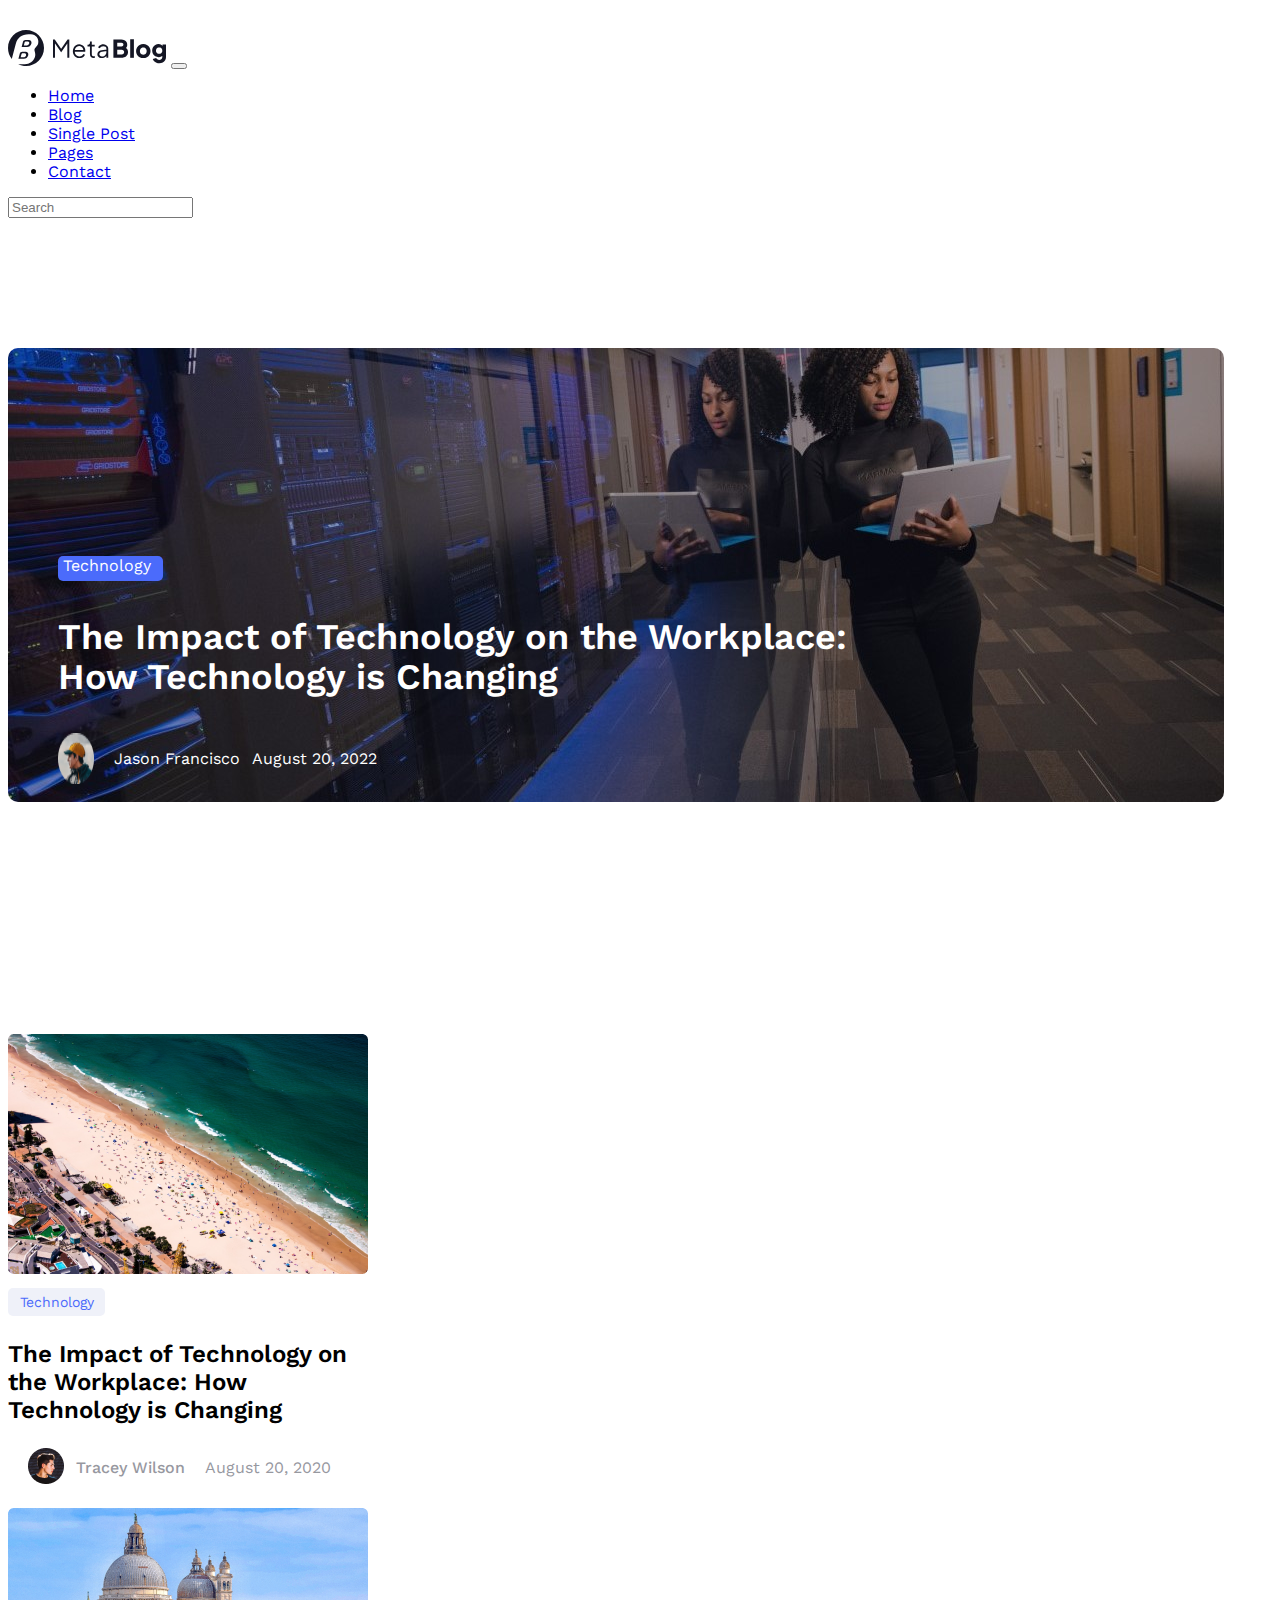
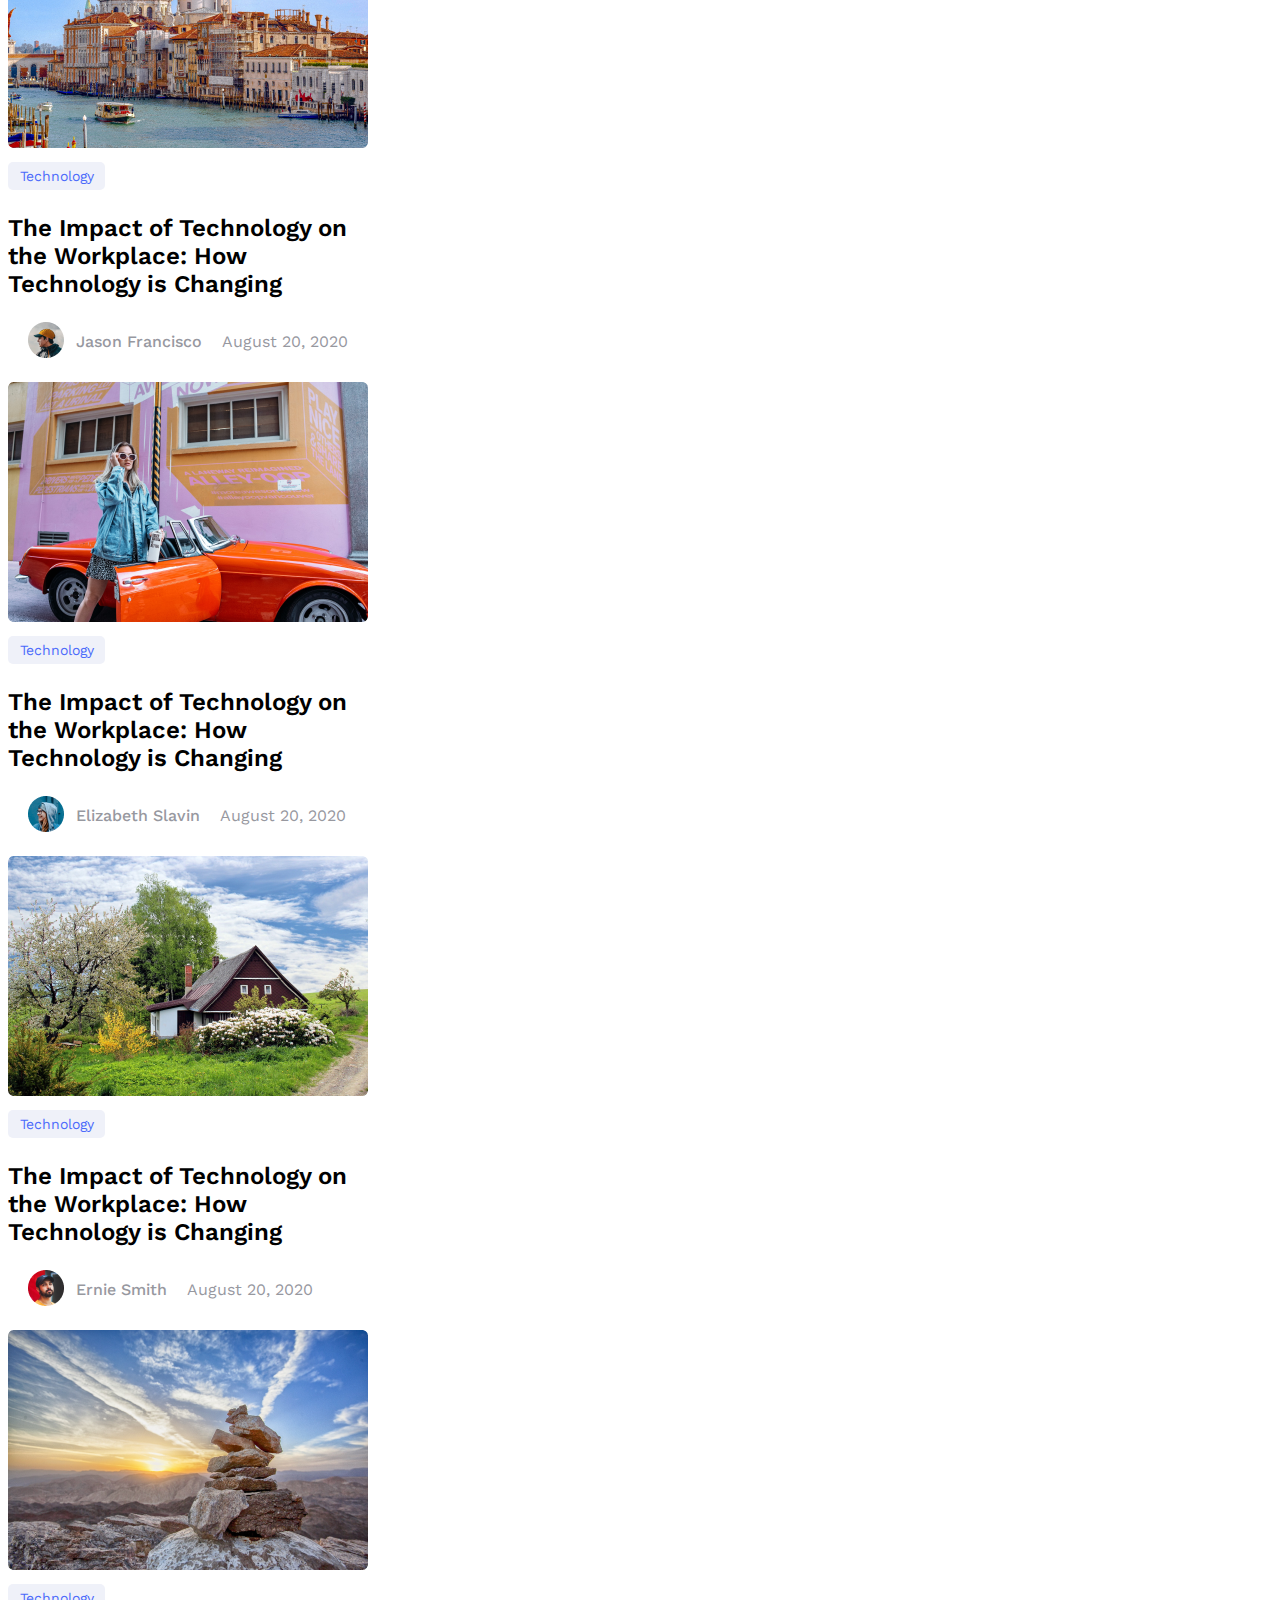
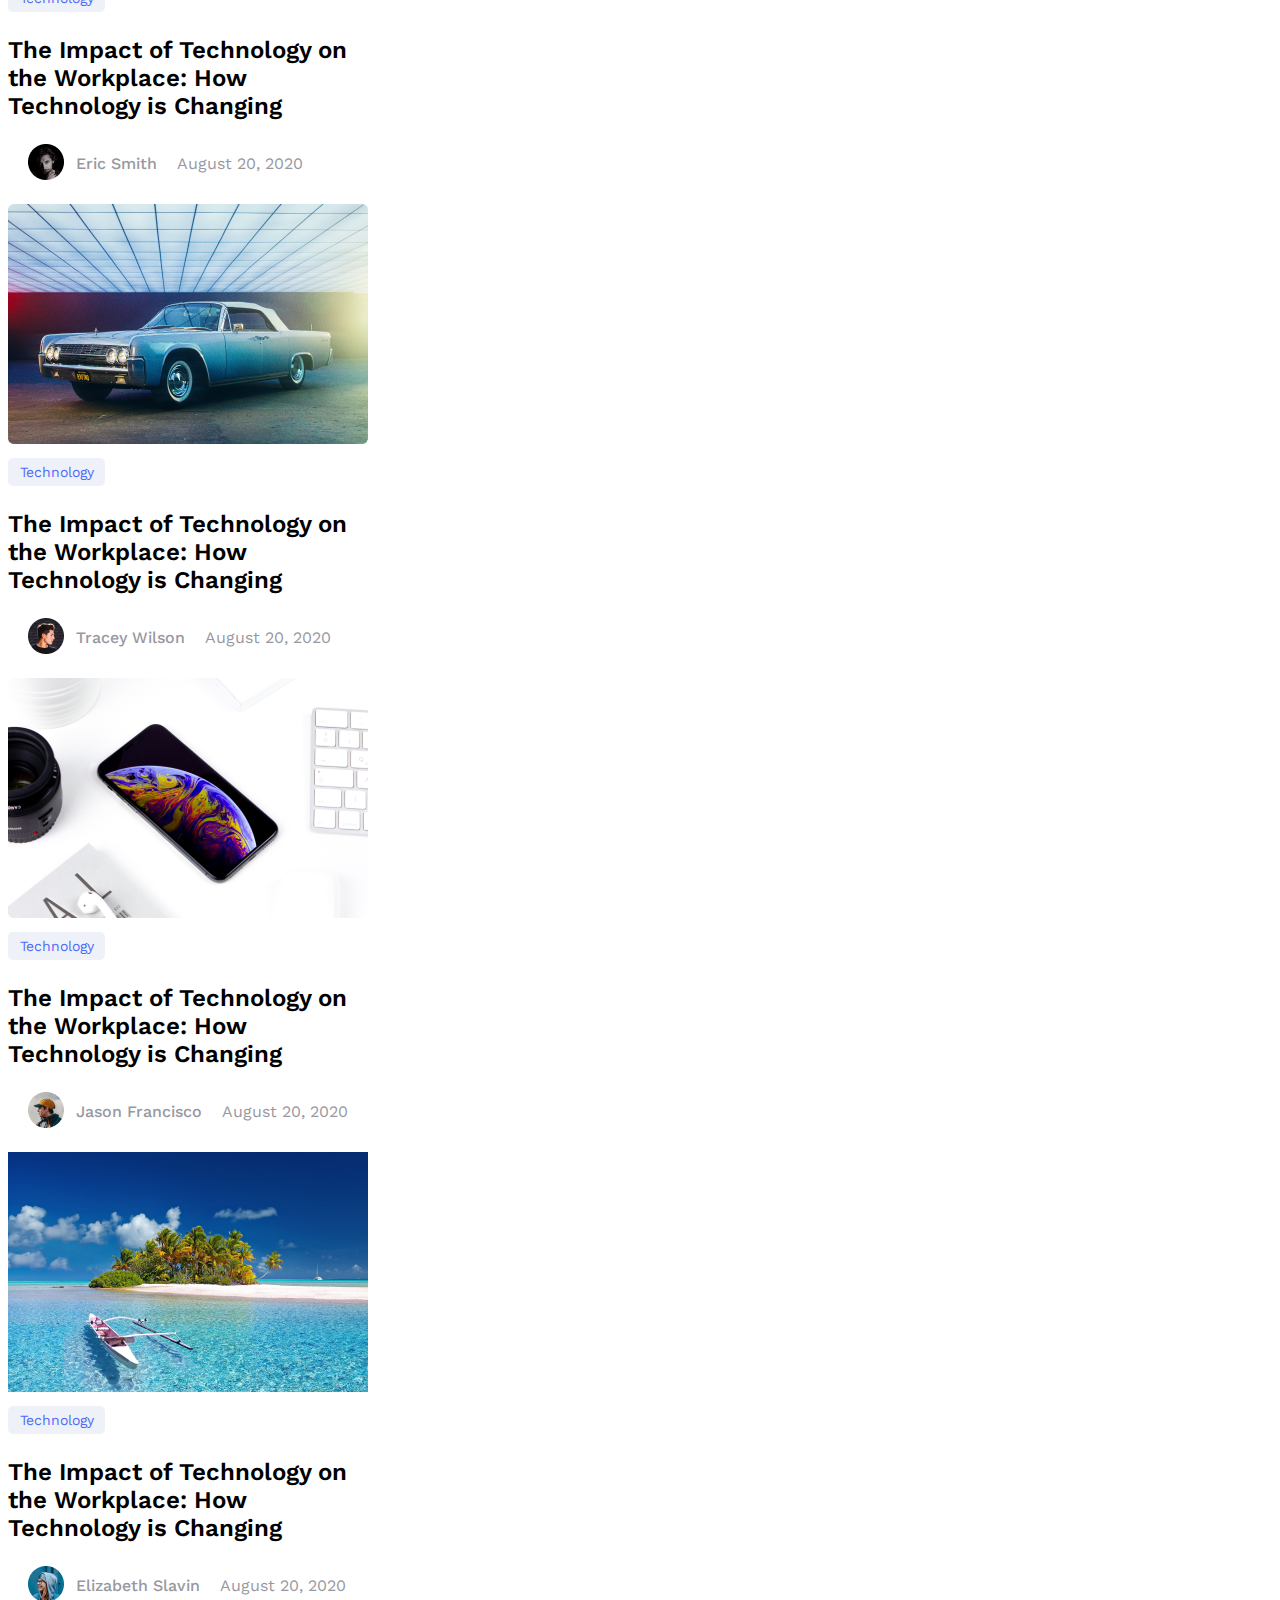
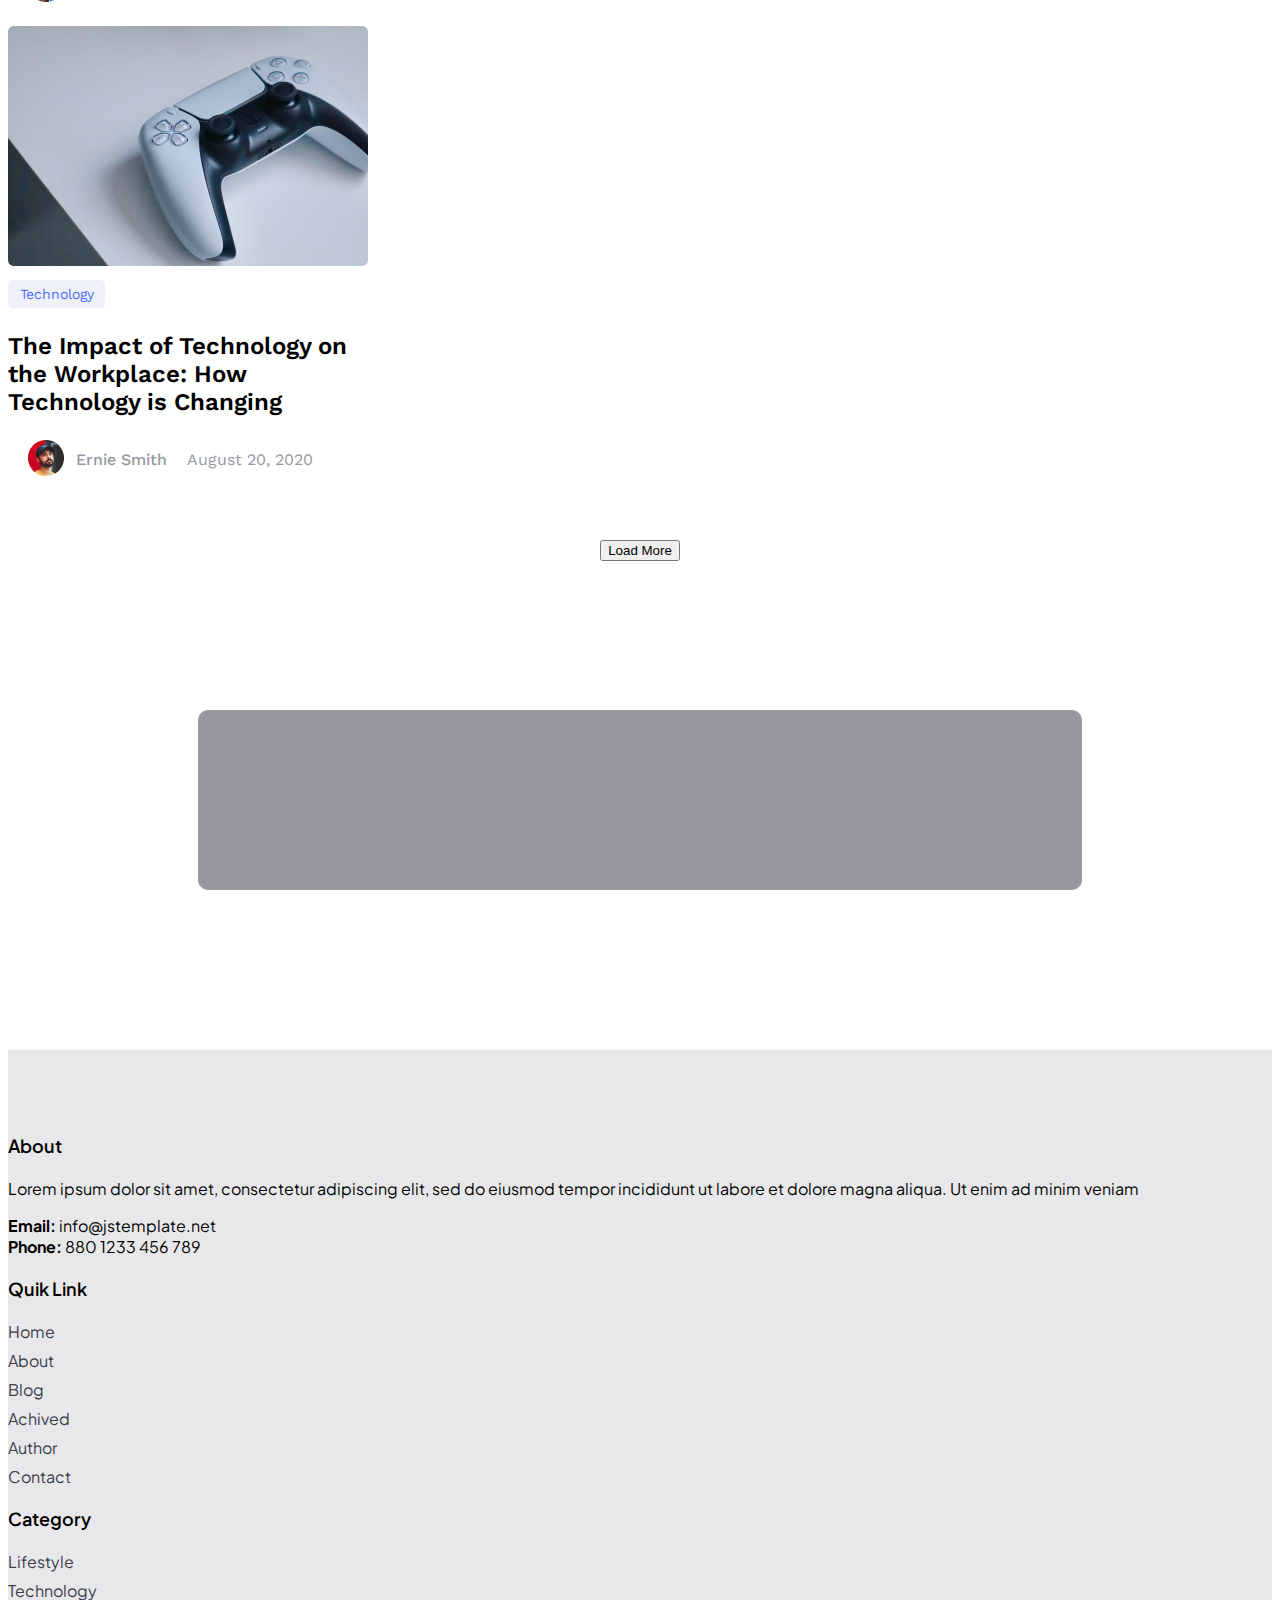
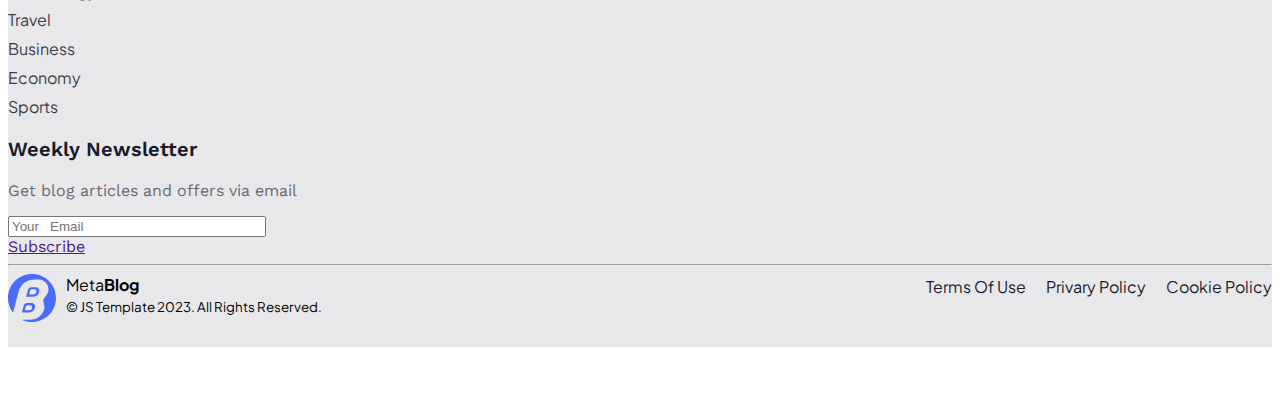
<file: Blog-Listing-Page.html>
<!DOCTYPE html>
<html lang="en">
  <head>
    <meta charset="UTF-8" />
    <meta http-equiv="X-UA-Compatible" content="IE=edge" />
    <meta name="viewport" content="width=device-width, initial-scale=1.0" />
    <!-- google font -->
    <link rel="preconnect" href="https://fonts.googleapis.com" />
    <link rel="preconnect" href="https://fonts.gstatic.com" crossorigin />
    <link
      href="https://fonts.googleapis.com/css2?family=Plus+Jakarta+Sans:wght@400;600&family=Source+Serif+4:opsz@8..60&family=Work+Sans:wght@400;500;600;700&display=swap"
      rel="stylesheet"
    />
    <!-- google font -->
    <!-- Bootstrap -->
    <link
      href="https://cdn.jsdelivr.net/npm/bootstrap@5.3.1/dist/css/bootstrap.min.css"
      rel="stylesheet"
      integrity="sha384-4bw+/aepP/YC94hEpVNVgiZdgIC5+VKNBQNGCHeKRQN+PtmoHDEXuppvnDJzQIu9"
      crossorigin="anonymous"
    />
    <!-- Bootstrap -->
    <title>Blog Listing</title>
    <link rel="stylesheet" href="scss/main.css" />
  </head>
  <body>
    <div class="container">
      <nav class="menubar navbar navbar-expand-lg navbar-light">
        <div class="container-fluid">
          <a class="navbar-brand" href="#"
            ><img src="img/menu-logo.svg" alt=""
          /></a>
          <button
            class="navbar-toggler"
            type="button"
            data-bs-toggle="collapse"
            data-bs-target="#navbarSupportedContent"
            aria-controls="navbarSupportedContent"
            aria-expanded="false"
            aria-label="Toggle navigation"
          >
            <span class="navbar-toggler-icon"></span>
          </button>
          <div class="collapse navbar-collapse" id="navbarSupportedContent">
            <ul class="navbar-nav m-auto">
              <li class="nav-item">
                <a class="nav-link" href="Home-Page.html">Home</a>
              </li>
              <li class="nav-item">
                <a class="nav-link" href="Blog-Listing-Page.html">Blog</a>
              </li>
              <li class="nav-item">
                <a class="nav-link" href="Single-Post-Page.html">Single Post</a>
              </li>
              <li class="nav-item">
                <a class="nav-link" href="About-Page.html">Pages</a>
              </li>
              <li class="nav-item">
                <a class="nav-link" href="#footer">Contact</a>
              </li>
            </ul>
            <form class="d-flex" role="search">
              <input
                class="form-control me-2"
                type="search"
                placeholder="Search"
                aria-label="Search"
              />
            </form>
          </div>
        </div>
      </nav>
      <div class="post-card container">
        <img src="img/post-card.jpg" class="image container">
        <div class="paragraph-frame">
          <div class="paragraph-width w-100">
            <div class="heading">
              <div class="technology">Technology</div>
              <div class="title">
                <p class="text">
                  The Impact of Technology on the Workplace: How Technology is
                  Changing
                </p>
              </div>
            </div>
            <div class="short-info">
              <div class="writer">
                <img src="img/profil-jason.png" class="profil-photo" />
                <div class="info">
                  <div class="writer-name">
                  <p class="text">Jason Francisco</p>
                  </div>
                  <div class="date">
                  <p class="text">August 20, 2022</p>
                  </div>
                </div>
              </div>
            </div>
          </div>
      </div>
      <div class="row row-cols-1 row-cols-md-3 g-4">
        <div class="col">
          <div class="card-frame card h-100">
            <img src="img/photo-1.png" class="card-img-top" />
            <div class="trunk card-body">
              <div class="title"><p class="card-title">Technology</p></div>
              <p class="text card-text">
                The Impact of Technology on the Workplace: How Technology is
                Changing
              </p>
            </div>
            <div class="short-info">
              <div class="images"><img src="img/profil-tracey.png" /></div>
              <div class="name">Tracey Wilson</div>
              <div class="date">August 20, 2020</div>
            </div>
          </div>
        </div>
        <div class="col">
          <div class="card-frame card h-100">
            <img src="img/photo-2.png" class="card-img-top" />
            <div class="trunk card-body">
              <div class="title"><p class="card-title">Technology</p></div>
              <p class="text card-text">
                The Impact of Technology on the Workplace: How Technology is
                Changing
              </p>
            </div>
            <div class="short-info">
              <div class="images"><img src="img/profil-jason.png" /></div>
              <div class="name">Jason Francisco</div>
              <div class="date">August 20, 2020</div>
            </div>
          </div>
        </div>
        <div class="col">
          <div class="card-frame card h-100">
            <img src="img/photo-3.png" class="card-img-top" />
            <div class="trunk card-body">
              <div class="title"><p class="card-title">Technology</p></div>
              <p class="text card-text">
                The Impact of Technology on the Workplace: How Technology is
                Changing
              </p>
            </div>
            <div class="short-info">
              <div class="images"><img src="img/profil-elizabeth.png" /></div>
              <div class="name">Elizabeth Slavin</div>
              <div class="date">August 20, 2020</div>
            </div>
          </div>
        </div>
        <div class="col">
          <div class="card-frame card h-100">
            <img src="img/photo-4.png" class="card-img-top" />
            <div class="trunk card-body">
              <div class="title"><p class="card-title">Technology</p></div>
              <p class="text card-text">
                The Impact of Technology on the Workplace: How Technology is
                Changing
              </p>
            </div>
            <div class="short-info">
              <div class="images"><img src="img/profil-ernie.png" /></div>
              <div class="name">Ernie Smith</div>
              <div class="date">August 20, 2020</div>
            </div>
          </div>
        </div>
        <div class="col">
          <div class="card-frame card h-100">
            <img src="img/photo-5.png" class="card-img-top" />
            <div class="trunk card-body">
              <div class="title"><p class="card-title">Technology</p></div>
              <p class="text card-text">
                The Impact of Technology on the Workplace: How Technology is
                Changing
              </p>
            </div>
            <div class="short-info">
              <div class="images"><img src="img/profil-eric.png" /></div>
              <div class="name">Eric Smith</div>
              <div class="date">August 20, 2020</div>
            </div>
          </div>
        </div>
        <div class="col">
          <div class="card-frame card h-100">
            <img src="img/photo-6.png" class="card-img-top" />
            <div class="trunk card-body">
              <div class="title"><p class="card-title">Technology</p></div>
              <p class="text card-text">
                The Impact of Technology on the Workplace: How Technology is
                Changing
              </p>
            </div>
            <div class="short-info">
              <div class="images"><img src="img/profil-tracey.png" /></div>
              <div class="name">Tracey Wilson</div>
              <div class="date">August 20, 2020</div>
            </div>
          </div>
        </div>
        <div class="col">
          <div class="card-frame card h-100">
            <img src="img/photo-7.png" class="card-img-top" />
            <div class="trunk card-body">
              <div class="title"><p class="card-title">Technology</p></div>
              <p class="text card-text">
                The Impact of Technology on the Workplace: How Technology is
                Changing
              </p>
            </div>
            <div class="short-info">
              <div class="images"><img src="img/profil-jason.png" /></div>
              <div class="name">Jason Francisco</div>
              <div class="date">August 20, 2020</div>
            </div>
          </div>
        </div>
        <div class="col">
          <div class="card-frame card h-100">
            <img src="img/photo-8.png" class="card-img-top" />
            <div class="trunk card-body">
              <div class="title"><p class="card-title">Technology</p></div>
              <p class="text card-text">
                The Impact of Technology on the Workplace: How Technology is
                Changing
              </p>
            </div>
            <div class="short-info">
              <div class="images"><img src="img/profil-elizabeth.png" /></div>
              <div class="name">Elizabeth Slavin</div>
              <div class="date">August 20, 2020</div>
            </div>
          </div>
        </div>
        <div class="col">
          <div class="card-frame card h-100">
            <img src="img/photo-9.png" class="card-img-top" />
            <div class="trunk card-body">
              <div class="title"><p class="card-title">Technology</p></div>
              <p class="text card-text">
                The Impact of Technology on the Workplace: How Technology is
                Changing
              </p>
            </div>
            <div class="short-info">
              <div class="images"><img src="img/profil-ernie.png" /></div>
              <div class="name">Ernie Smith</div>
              <div class="date">August 20, 2020</div>
            </div>
          </div>
        </div>
      </div>
      <div class="btn-container">
        <button type="button" class="btn btn-outline-dark">Load More</button>
      </div>
    </div>
    <div class="advertising w-100">
      <div class="box"></div>
    </div>
    <footer id="footer">
      <div class="gray">
        <div class="frame container w-100">
          <div class="container text-center">
            <div class="row row-cols-md-3">
              <div class="footer-about col">
                <p class="title">About</p>
                <p class="text">
                  Lorem ipsum dolor sit amet, consectetur adipiscing elit, sed
                  do eiusmod tempor incididunt ut labore et dolore magna aliqua.
                  Ut enim ad minim veniam
                </p>
                <p>
                  <strong>Email:</strong> info@jstemplate.net <br />
                  <strong>Phone:</strong> 880 1233 456 789
                </p>
              </div>
              <div class="col text-center">
                <div class="row">
                  <div class="col-md-6 text-center">
                    <p class="title">Quik Link</p>
                    <ul class="order">
                      <li class="list"><a class="link" href="#">Home</a></li>
                      <li class="list"><a class="link" href="#">About</a></li>
                      <li class="list"><a class="link" href="#">Blog</a></li>
                      <li class="list"><a class="link" href="#">Achived</a></li>
                      <li class="list"><a class="link" href="#">Author</a></li>
                      <li class="list"><a class="link" href="#">Contact</a></li>
                    </ul>
                  </div>
                  <div class="col-md-6 text-center">
                    <p class="title">Category</p>
                    <ul class="order">
                      <li class="list">
                        <a class="link" href="#">Lifestyle</a>
                      </li>
                      <li class="list">
                        <a class="link" href="#">Technology</a>
                      </li>
                      <li class="list"><a class="link" href="#">Travel</a></li>
                      <li class="list">
                        <a class="link" href="#">Business</a>
                      </li>
                      <li class="list"><a class="link" href="#">Economy</a></li>
                      <li class="list"><a class="link" href="#">Sports</a></li>
                    </ul>
                  </div>
                </div>
              </div>
              <div class="col email">
            <div class="card text-center" style="width: 21rem">
              <div class="card-body">
                <p class="card-title">Weekly Newsletter</p>
                <p class="card-text">Get blog articles and offers via email</p>
                <input
                  type="email"
                  class="email-input w-100"
                  placeholder="Your   Email"
                />
                <a href="" class="btn btn-primary mt-3 w-100">Subscribe</a>
              </div>
            </div>
          </div>
        </div>
        <hr />
      
      <div class="row mt-5 footer-copyright">
        <div class="col copyright">
          <div class="class-a">
            <div class="logo">
              <img src="img/footer-logo-blue.svg" alt="" />
            </div>
            <div class="text">
              <div class="first">Meta<b>Blog</b></div>
              <div class="second">
                <small class="">© JS Template 2023. All Rights Reserved.</small>
              </div>
            </div>
          </div>
          <div class="footer-link">
            <a href="">Terms Of Use</a>
            <a href="">Privary Policy</a>
            <a href="">Cookie Policy</a>
          </div>
        </div>
      </div>
    </footer>
    <script src="https://cdn.jsdelivr.net/npm/bootstrap@5.3.1/dist/js/bootstrap.bundle.min.js"></script>
  </body>
</html>
</file>
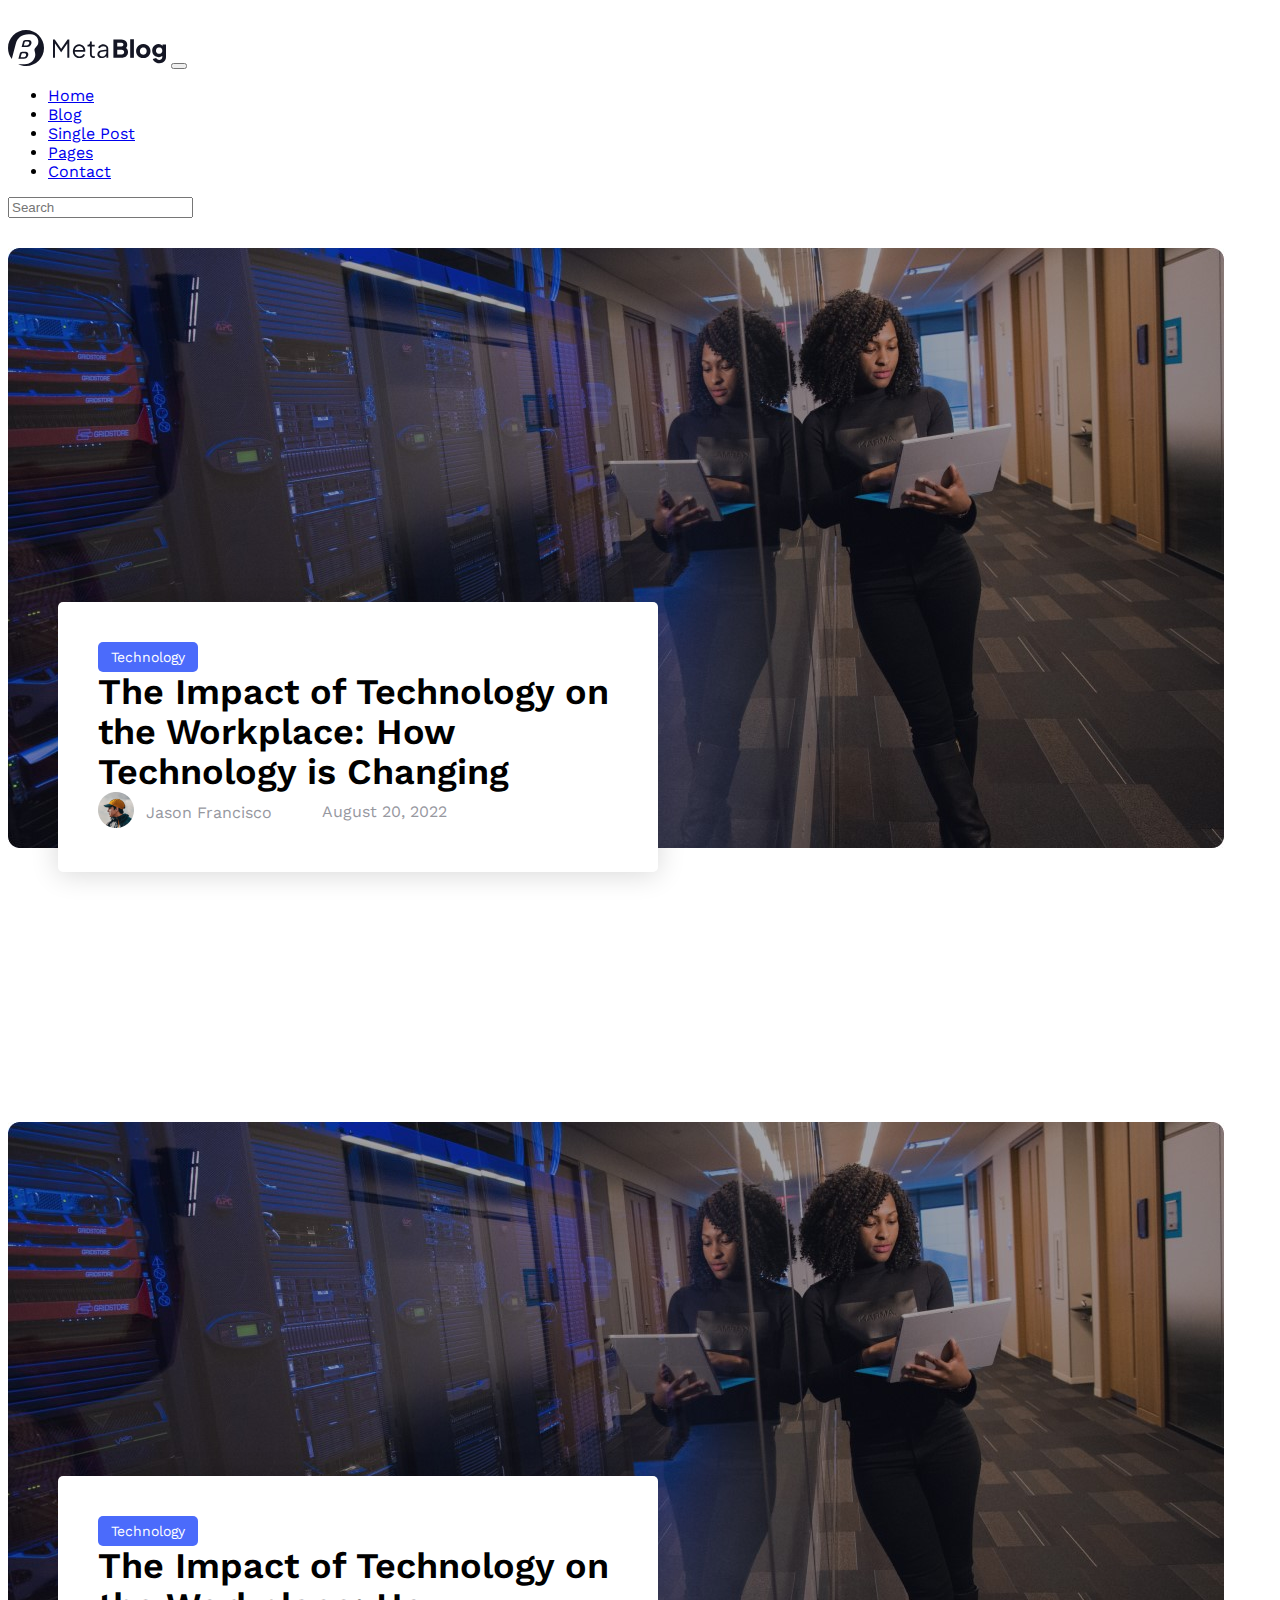
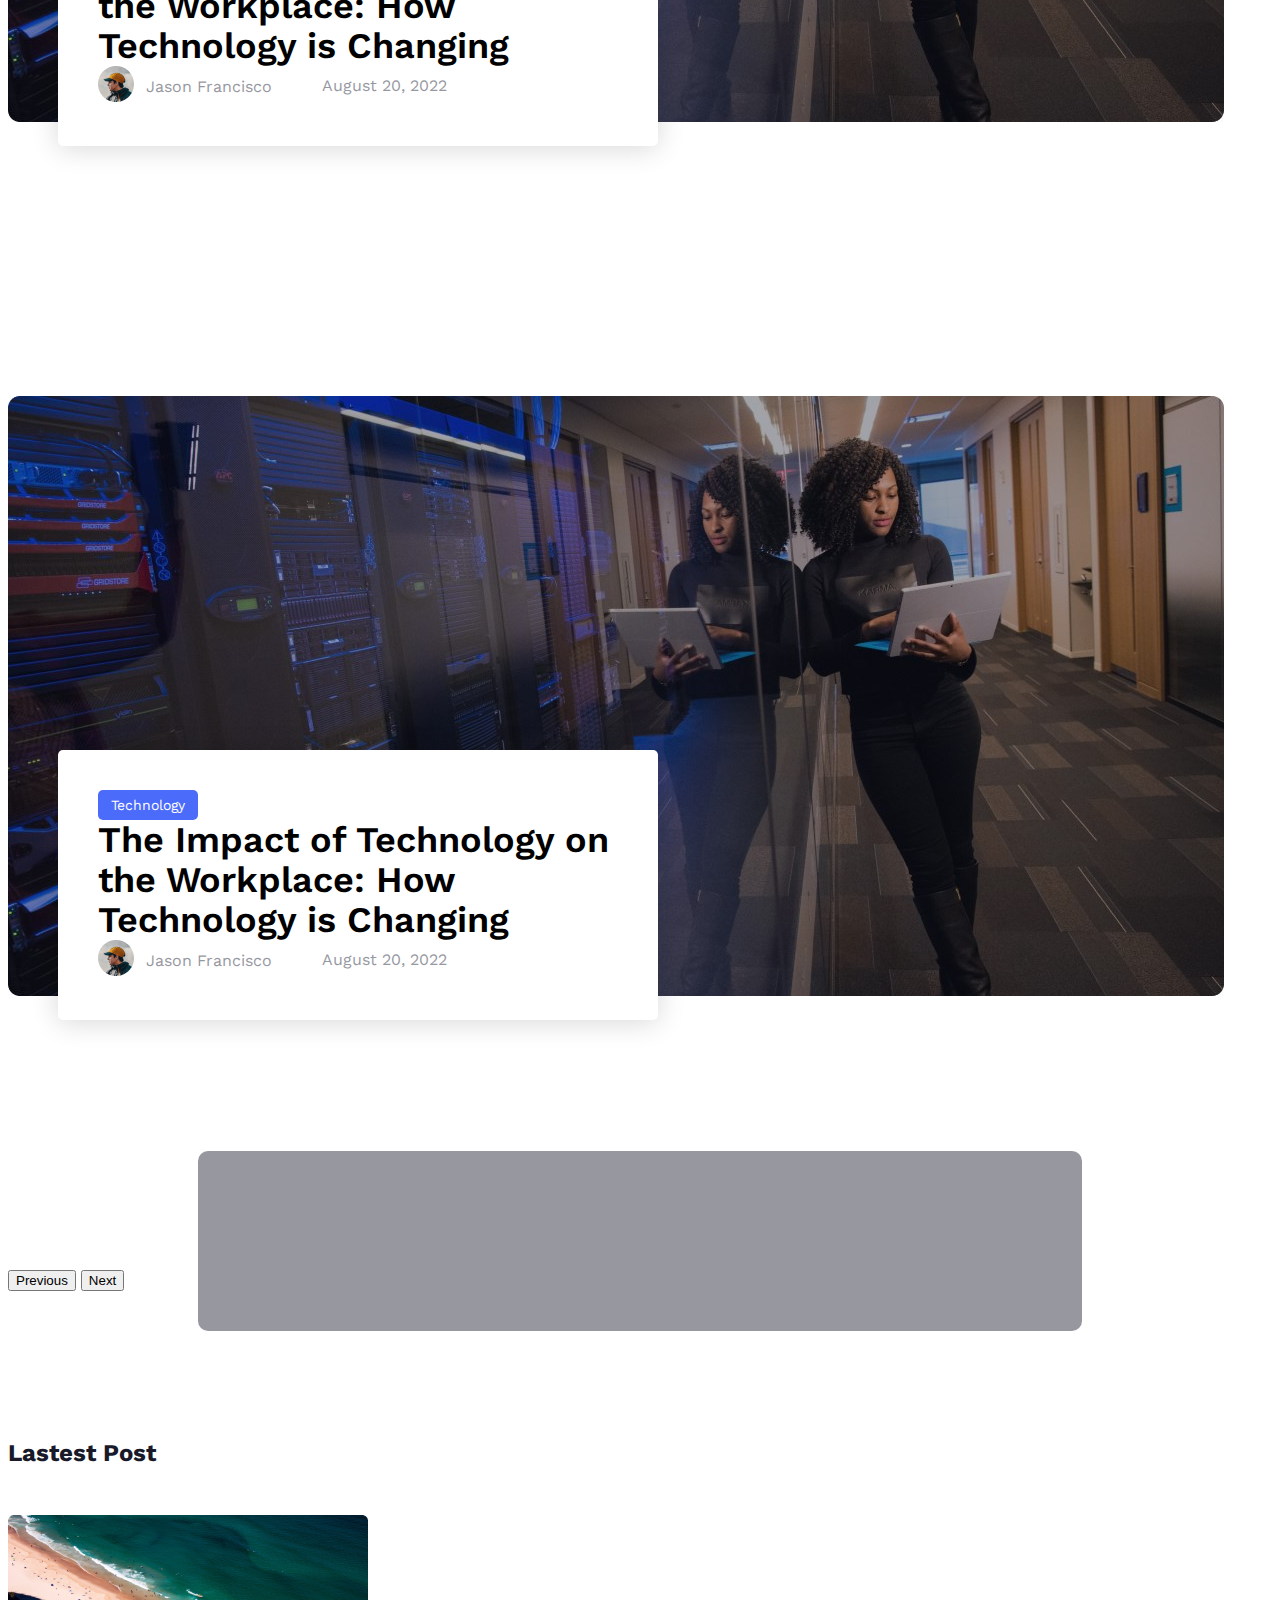
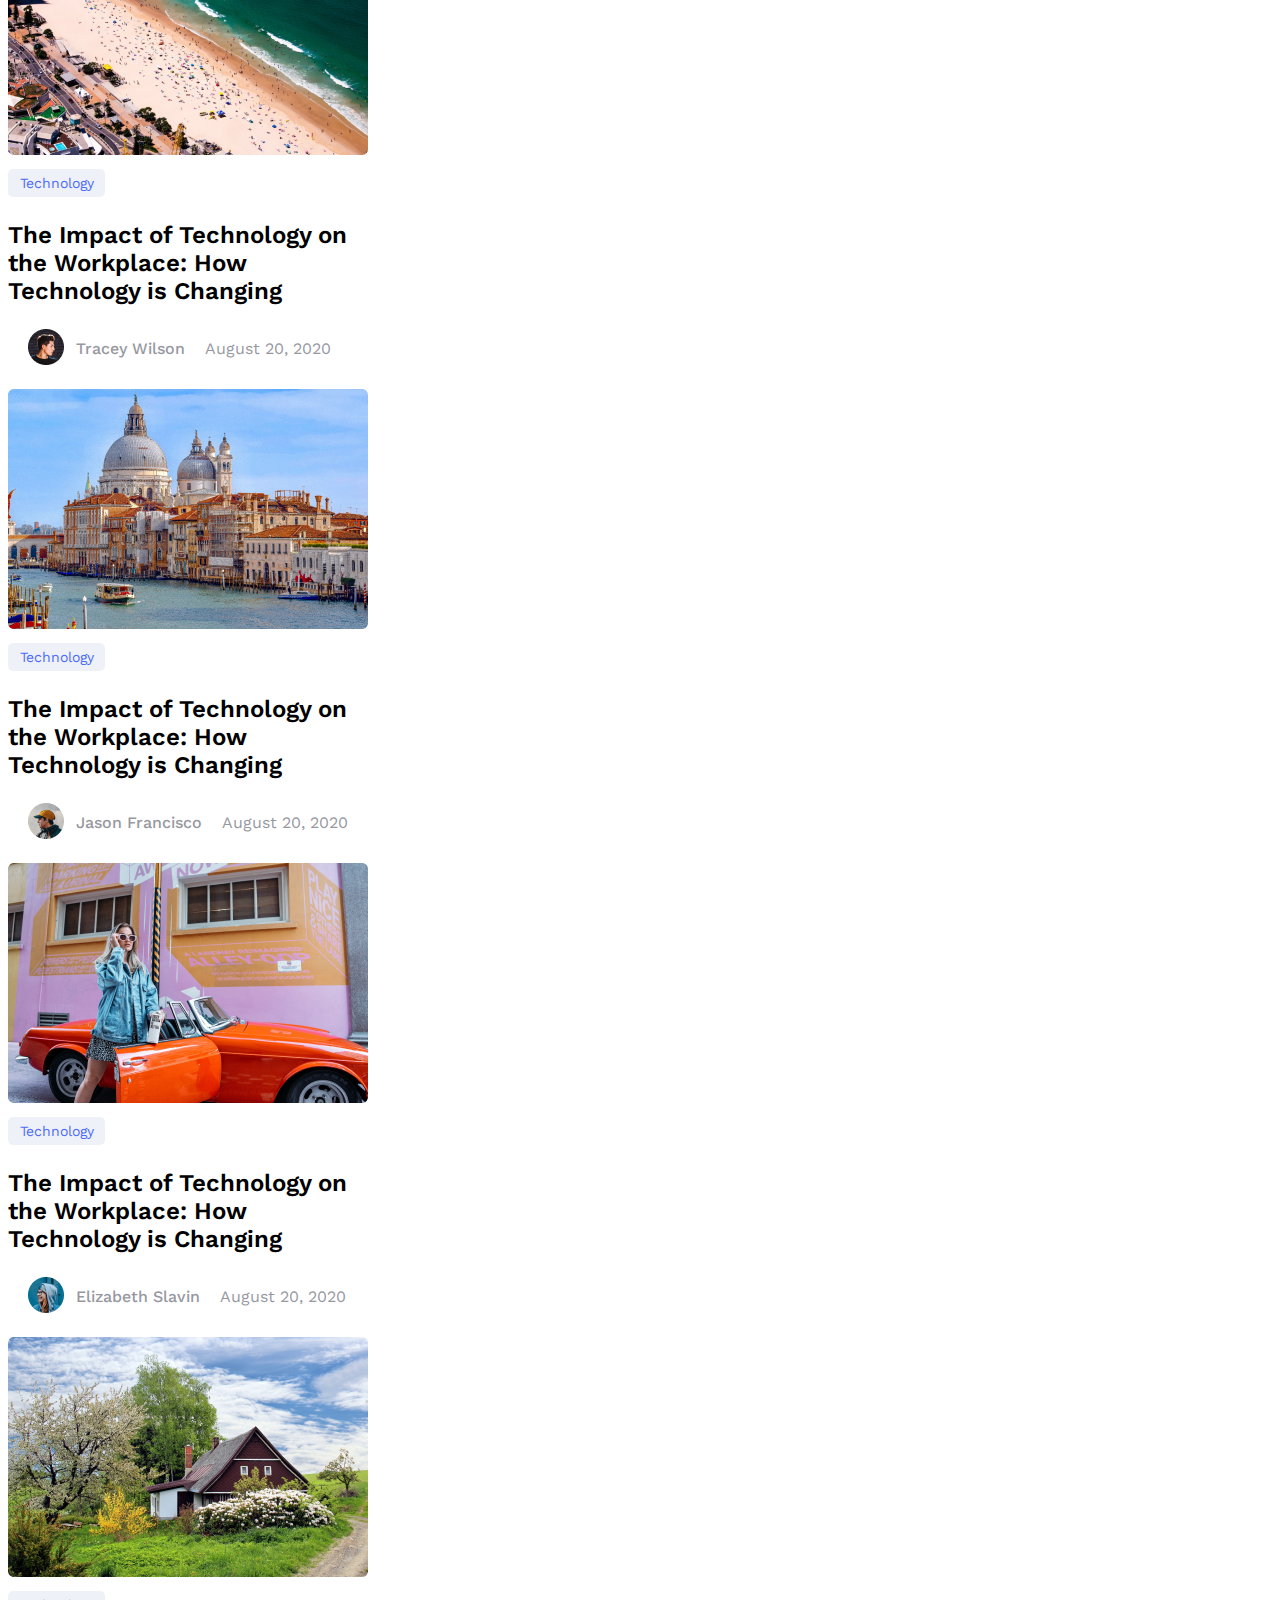
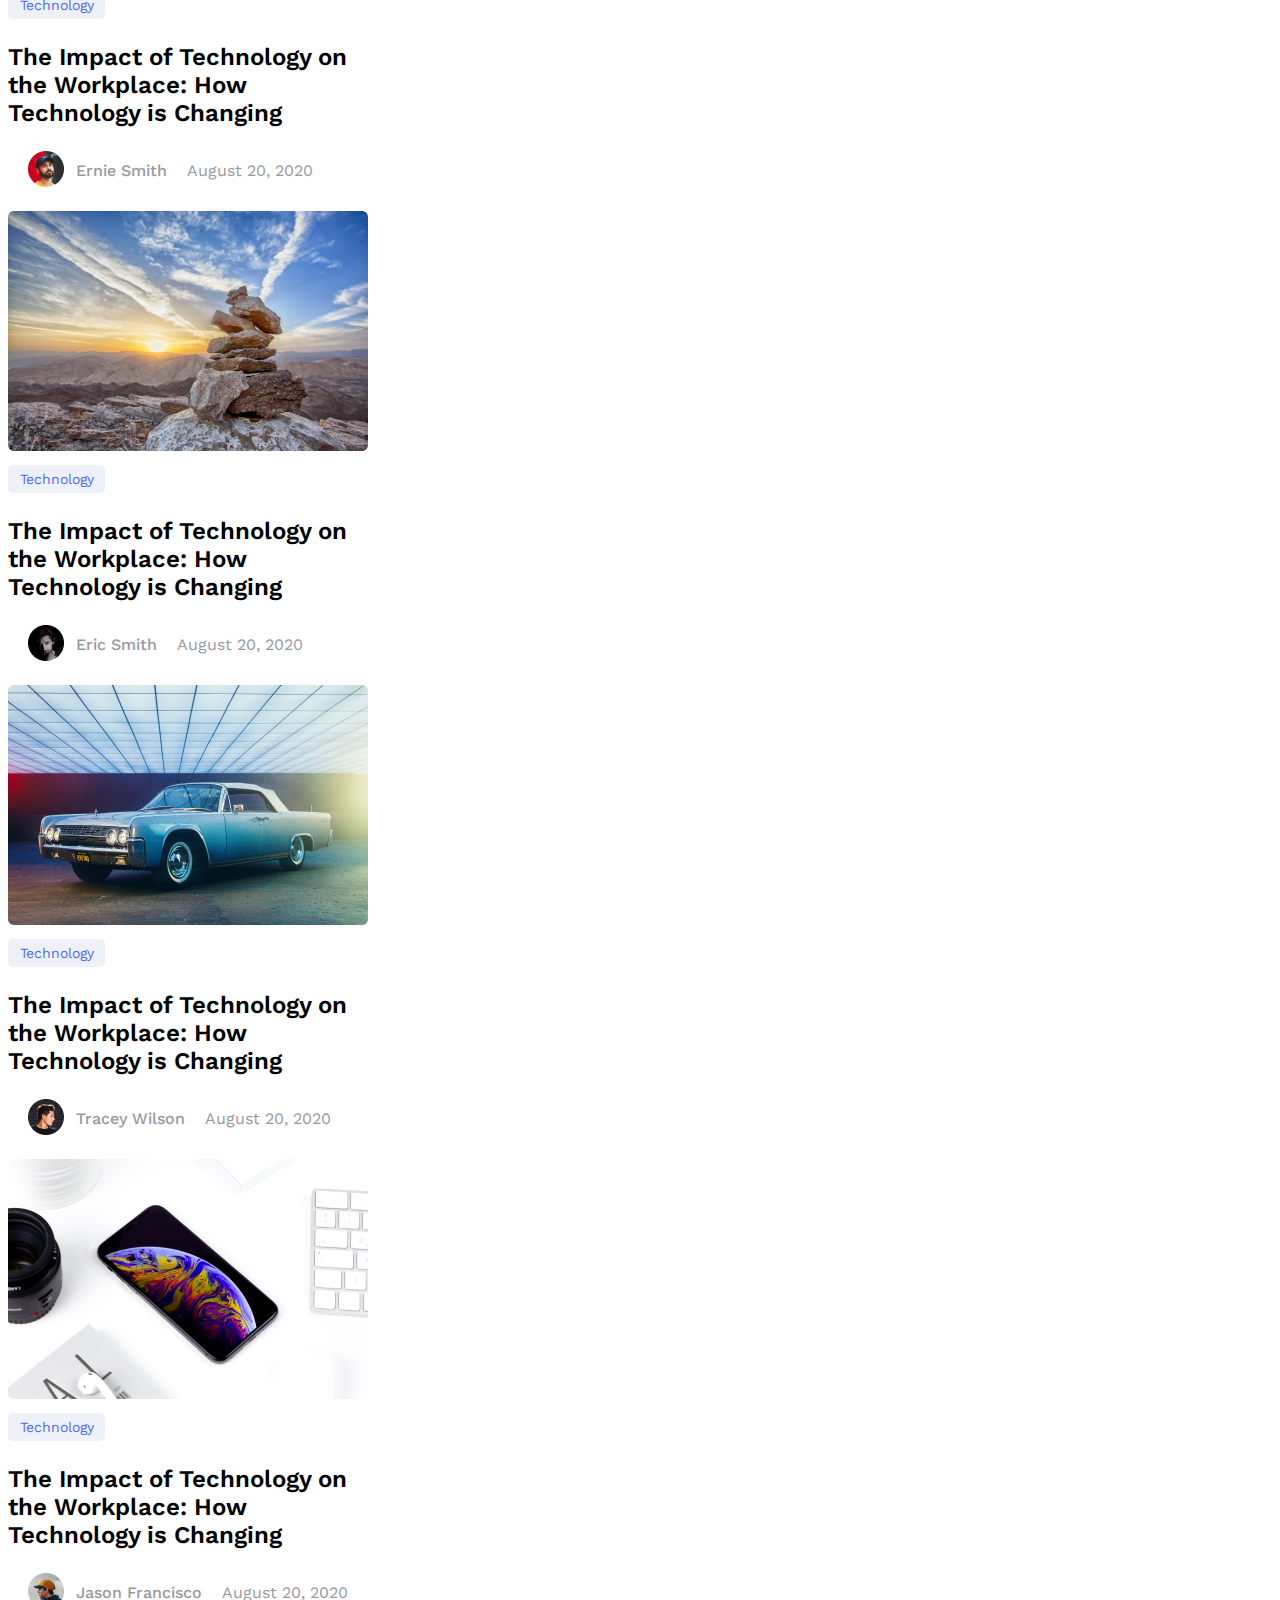
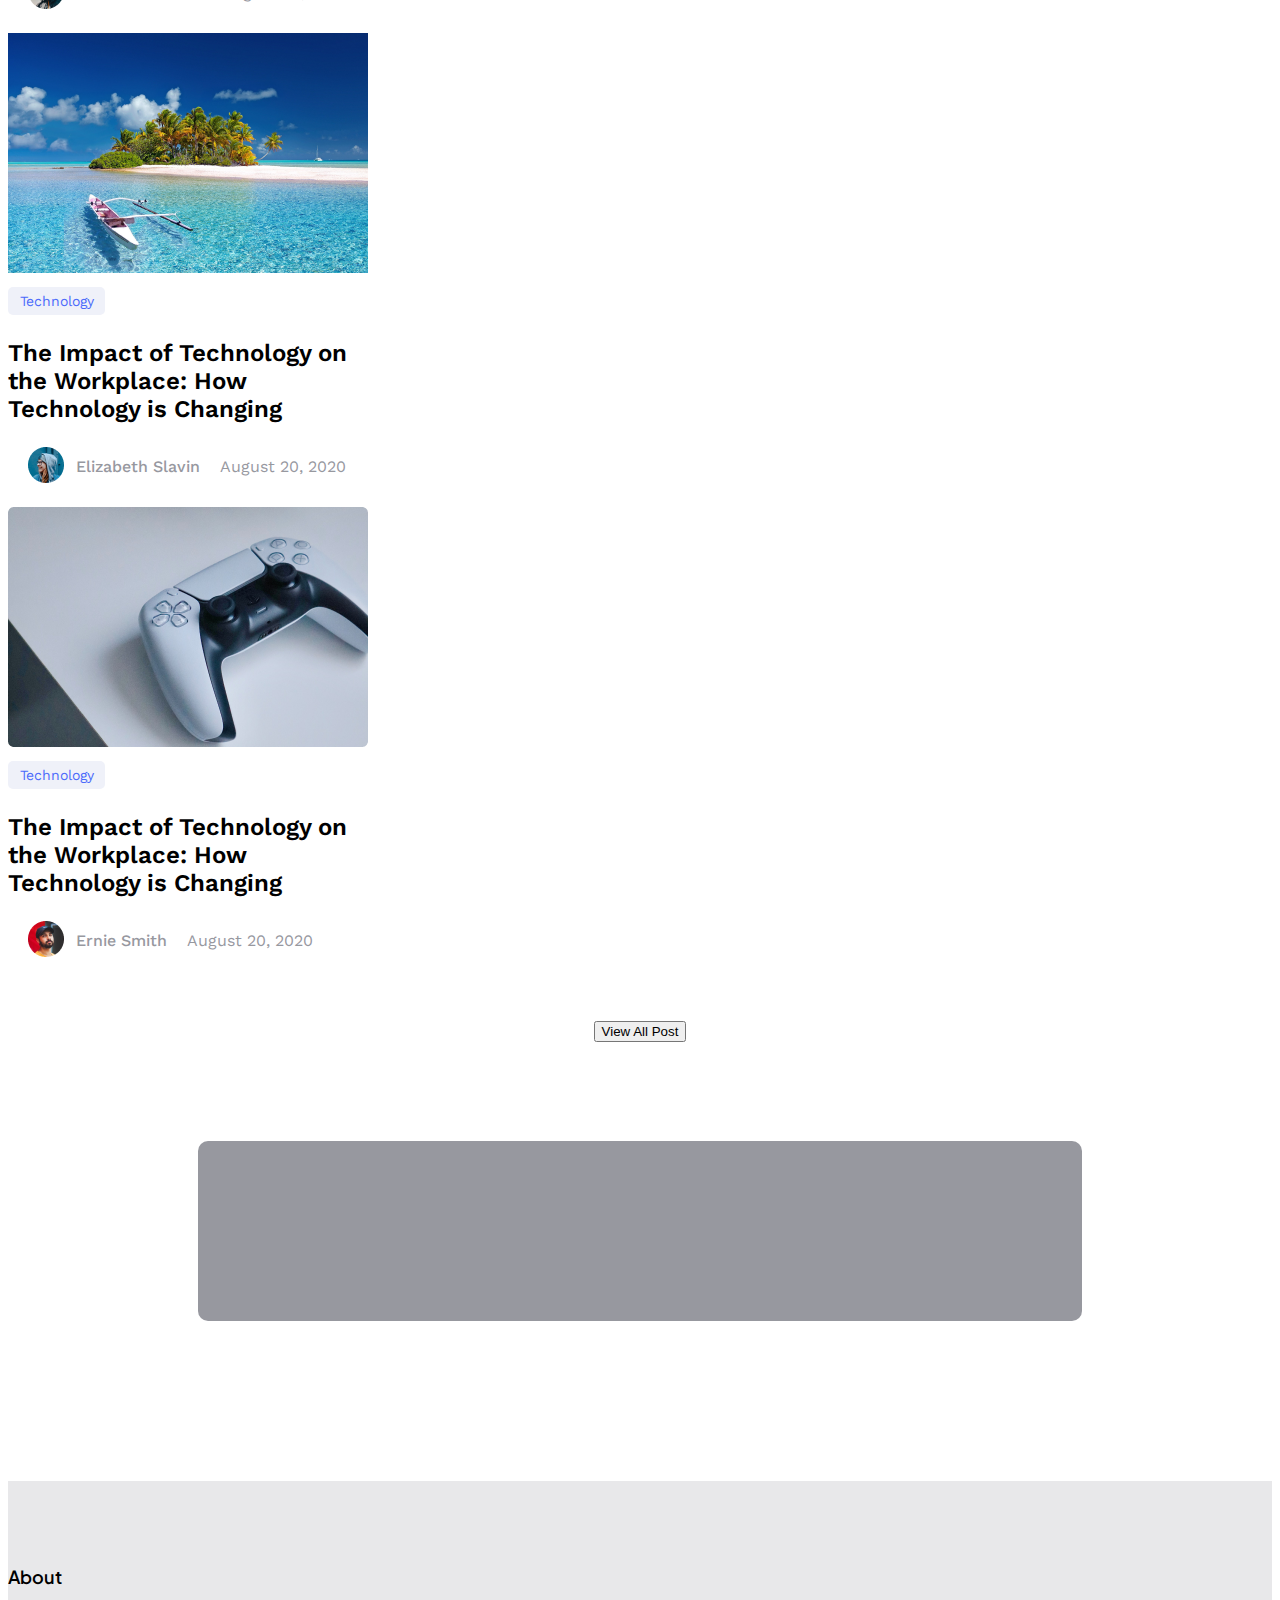
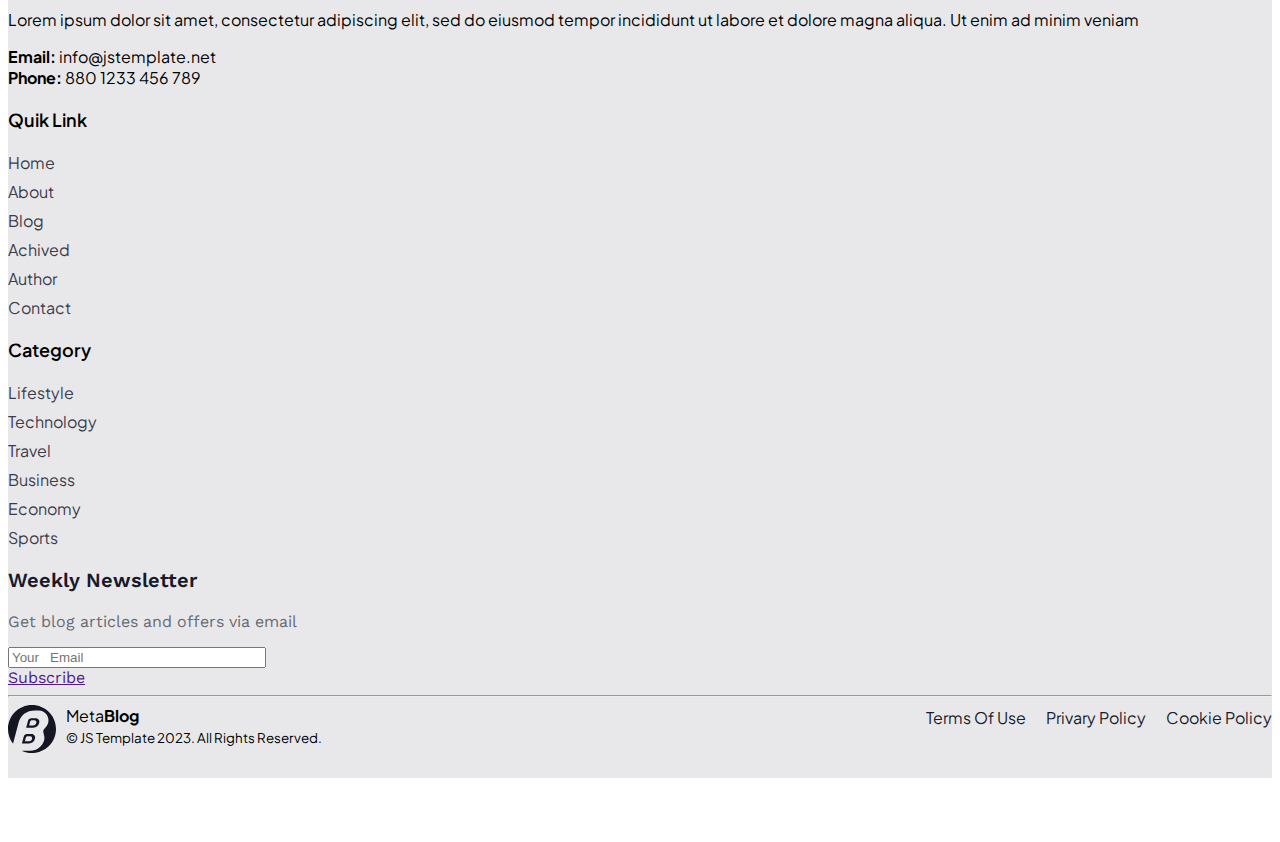
<file: Home-Page.html>
<!DOCTYPE html>
<html lang="en">
  <head>
    <meta charset="UTF-8" />
    <meta http-equiv="X-UA-Compatible" content="IE=edge" />
    <meta name="viewport" content="width=device-width, initial-scale=1.0" />
    <!-- google font -->
    <link rel="preconnect" href="https://fonts.googleapis.com" />
    <link rel="preconnect" href="https://fonts.gstatic.com" crossorigin />
    <link
      href="https://fonts.googleapis.com/css2?family=Plus+Jakarta+Sans:wght@400;600&family=Source+Serif+4:opsz@8..60&family=Work+Sans:wght@400;500;600;700&display=swap"
      rel="stylesheet"
    />
    <!-- google font -->
    <!-- Bootstrap -->
    <link
      href="https://cdn.jsdelivr.net/npm/bootstrap@5.3.1/dist/css/bootstrap.min.css"
      rel="stylesheet"
      integrity="sha384-4bw+/aepP/YC94hEpVNVgiZdgIC5+VKNBQNGCHeKRQN+PtmoHDEXuppvnDJzQIu9"
      crossorigin="anonymous"
    />
    <!-- Bootstrap -->
    <title>Home Page</title>
    <link rel="stylesheet" href="scss/main.css" />
  </head>
  <body>
    <div class="container">
      <nav class="menubar navbar navbar-expand-lg navbar-light">
        <div class="container-fluid">
          <a class="navbar-brand" href="#"
            ><img src="img/menu-logo.svg" alt=""
          /></a>
          <button
            class="navbar-toggler"
            type="button"
            data-bs-toggle="collapse"
            data-bs-target="#navbarSupportedContent"
            aria-controls="navbarSupportedContent"
            aria-expanded="false"
            aria-label="Toggle navigation"
          >
            <span class="navbar-toggler-icon"></span>
          </button>
          <div class="collapse navbar-collapse" id="navbarSupportedContent">
            <ul class="navbar-nav m-auto">
              <li class="nav-item">
                <a class="nav-link" href="Home-Page.html">Home</a>
              </li>
              <li class="nav-item">
                <a class="nav-link" href="Blog-Listing-Page.html">Blog</a>
              </li>
              <li class="nav-item">
                <a class="nav-link" href="Single-Post-Page.html">Single Post</a>
              </li>
              <li class="nav-item">
                <a class="nav-link" href="About-Page.html">Pages</a>
              </li>
              <li class="nav-item">
                <a class="nav-link" href="#footer">Contact</a>
              </li>
            </ul>
            <form class="d-flex" role="search">
              <input
                class="form-control me-2"
                type="search"
                placeholder="Search"
                aria-label="Search"
              />
            </form>
          </div>
        </div>
      </nav>
      <div
        id="carouselExampleInterval"
        class="carousel slide"
        data-bs-ride="carousel"
      >
        <div class="carousel-inner">
          <div class="carousel-item active" data-bs-interval="5000">
            <img src="img/slider.jpg" class="d-block w-100" />
            <div class="card-slider">
              <div class="frame">
                <div class="head">
                  <div class="title mb-4">Technology</div>
                </div>
                <div class="text mb-4">
                  The Impact of Technology on the Workplace: How Technology is
                  Changing
                </div>
                <div class="short-info">
                  <div class="photo">
                    <img src="img/profil-jason.png" />
                  </div>
                  <div class="name">Jason Francisco</div>
                  <div class="date">August 20, 2022</div>
                </div>
              </div>
            </div>
          </div>
          <div class="carousel-item" data-bs-interval="2000">
            <img src="img/slider.jpg" class="d-block w-100" />
            <div class="card-slider">
              <div class="frame">
                <div class="head">
                  <div class="title mb-4">Technology</div>
                </div>
                <div class="text mb-4">
                  The Impact of Technology on the Workplace: How Technology is
                  Changing
                </div>
                <div class="short-info">
                  <div class="photo">
                    <img src="img/profil-jason.png" />
                  </div>
                  <div class="name">Jason Francisco</div>
                  <div class="date">August 20, 2022</div>
                </div>
              </div>
            </div>
          </div>
          <div class="carousel-item" data-bs-interval="2000">
            <img src="img/slider.jpg" class="d-block w-100" />
            <div class="card-slider">
              <div class="frame">
                <div class="head">
                  <div class="title mb-4">Technology</div>
                </div>
                <div class="text mb-4">
                  The Impact of Technology on the Workplace: How Technology is
                  Changing
                </div>
                <div class="short-info">
                  <div class="photo">
                    <img src="img/profil-jason.png" />
                  </div>
                  <div class="name">Jason Francisco</div>
                  <div class="date">August 20, 2022</div>
                </div>
              </div>
            </div>
          </div>
          <button
            class="button carousel-control-prev"
            type="button"
            data-bs-target="#carouselExampleInterval"
            data-bs-slide="prev"
          >
            <span
              class="icon carousel-control-prev-icon"
              aria-hidden="true"
            ></span>
            <span class="visually-hidden">Previous</span>
          </button>
          <button
            class="button carousel-control-next"
            type="button"
            data-bs-target="#carouselExampleInterval"
            data-bs-slide="next"
          >
            <span
              class="icon carousel-control-next-icon"
              aria-hidden="true"
            ></span>
            <span class="visually-hidden">Next</span>
          </button>
        </div>
      </div>
      <div class="advertising w-100">
        <div class="box"></div>
      </div>

      <div class="title-card-layout">
        <p class="title">Lastest Post</p>
      </div>
      <div class="row row-cols-1 row-cols-md-3 g-4">
        <div class="col">
          <div class="card-frame card h-100">
            <img src="img/photo-1.png" class="card-img-top" />
            <div class="trunk card-body">
              <div class="title"><p class="card-title">Technology</p></div>
              <p class="text card-text">
                The Impact of Technology on the Workplace: How Technology is
                Changing
              </p>
            </div>
            <div class="short-info">
              <div class="images"><img src="img/profil-tracey.png" /></div>
              <div class="name">Tracey Wilson</div>
              <div class="date">August 20, 2020</div>
            </div>
          </div>
        </div>
        <div class="col">
          <div class="card-frame card h-100">
            <img src="img/photo-2.png" class="card-img-top" />
            <div class="trunk card-body">
              <div class="title"><p class="card-title">Technology</p></div>
              <p class="text card-text">
                The Impact of Technology on the Workplace: How Technology is
                Changing
              </p>
            </div>
            <div class="short-info">
              <div class="images"><img src="img/profil-jason.png" /></div>
              <div class="name">Jason Francisco</div>
              <div class="date">August 20, 2020</div>
            </div>
          </div>
        </div>
        <div class="col">
          <div class="card-frame card h-100">
            <img src="img/photo-3.png" class="card-img-top" />
            <div class="trunk card-body">
              <div class="title"><p class="card-title">Technology</p></div>
              <p class="text card-text">
                The Impact of Technology on the Workplace: How Technology is
                Changing
              </p>
            </div>
            <div class="short-info">
              <div class="images"><img src="img/profil-elizabeth.png" /></div>
              <div class="name">Elizabeth Slavin</div>
              <div class="date">August 20, 2020</div>
            </div>
          </div>
        </div>
        <div class="col">
          <div class="card-frame card h-100">
            <img src="img/photo-4.png" class="card-img-top" />
            <div class="trunk card-body">
              <div class="title"><p class="card-title">Technology</p></div>
              <p class="text card-text">
                The Impact of Technology on the Workplace: How Technology is
                Changing
              </p>
            </div>
            <div class="short-info">
              <div class="images"><img src="img/profil-ernie.png" /></div>
              <div class="name">Ernie Smith</div>
              <div class="date">August 20, 2020</div>
            </div>
          </div>
        </div>
        <div class="col">
          <div class="card-frame card h-100">
            <img src="img/photo-5.png" class="card-img-top" />
            <div class="trunk card-body">
              <div class="title"><p class="card-title">Technology</p></div>
              <p class="text card-text">
                The Impact of Technology on the Workplace: How Technology is
                Changing
              </p>
            </div>
            <div class="short-info">
              <div class="images"><img src="img/profil-eric.png" /></div>
              <div class="name">Eric Smith</div>
              <div class="date">August 20, 2020</div>
            </div>
          </div>
        </div>
        <div class="col">
          <div class="card-frame card h-100">
            <img src="img/photo-6.png" class="card-img-top" />
            <div class="trunk card-body">
              <div class="title"><p class="card-title">Technology</p></div>
              <p class="text card-text">
                The Impact of Technology on the Workplace: How Technology is
                Changing
              </p>
            </div>
            <div class="short-info">
              <div class="images"><img src="img/profil-tracey.png" /></div>
              <div class="name">Tracey Wilson</div>
              <div class="date">August 20, 2020</div>
            </div>
          </div>
        </div>
        <div class="col">
          <div class="card-frame card h-100">
            <img src="img/photo-7.png" class="card-img-top" />
            <div class="trunk card-body">
              <div class="title"><p class="card-title">Technology</p></div>
              <p class="text card-text">
                The Impact of Technology on the Workplace: How Technology is
                Changing
              </p>
            </div>
            <div class="short-info">
              <div class="images"><img src="img/profil-jason.png" /></div>
              <div class="name">Jason Francisco</div>
              <div class="date">August 20, 2020</div>
            </div>
          </div>
        </div>
        <div class="col">
          <div class="card-frame card h-100">
            <img src="img/photo-8.png" class="card-img-top" />
            <div class="trunk card-body">
              <div class="title"><p class="card-title">Technology</p></div>
              <p class="text card-text">
                The Impact of Technology on the Workplace: How Technology is
                Changing
              </p>
            </div>
            <div class="short-info">
              <div class="images"><img src="img/profil-elizabeth.png" /></div>
              <div class="name">Elizabeth Slavin</div>
              <div class="date">August 20, 2020</div>
            </div>
          </div>
        </div>
        <div class="col">
          <div class="card-frame card h-100">
            <img src="img/photo-9.png" class="card-img-top" />
            <div class="trunk card-body">
              <div class="title"><p class="card-title">Technology</p></div>
              <p class="text card-text">
                The Impact of Technology on the Workplace: How Technology is
                Changing
              </p>
            </div>
            <div class="short-info">
              <div class="images"><img src="img/profil-ernie.png" /></div>
              <div class="name">Ernie Smith</div>
              <div class="date">August 20, 2020</div>
            </div>
          </div>
        </div>
      </div>
      <div class="btn-container">
        <button type="button" class="btn btn-outline-dark">
          View All Post
        </button>
      </div>
      <div class="advertising w-100">
        <div class="box"></div>
      </div>
    </div>
    <footer id="footer">
      <div class="gray">
        <div class="frame container w-100">
          <div class="container text-center">
            <div class="row row-cols-md-3">
              <div class="footer-about col">
                <p class="title">About</p>
                <p class="text">
                  Lorem ipsum dolor sit amet, consectetur adipiscing elit, sed
                  do eiusmod tempor incididunt ut labore et dolore magna aliqua.
                  Ut enim ad minim veniam
                </p>
                <p>
                  <strong>Email:</strong> info@jstemplate.net <br />
                  <strong>Phone:</strong> 880 1233 456 789
                </p>
              </div>
              <div class="col text-center">
                <div class="row">
                  <div class="col-md-6 text-center">
                    <p class="title">Quik Link</p>
                    <ul class="order">
                      <li class="list"><a class="link" href="#">Home</a></li>
                      <li class="list"><a class="link" href="#">About</a></li>
                      <li class="list"><a class="link" href="#">Blog</a></li>
                      <li class="list"><a class="link" href="#">Achived</a></li>
                      <li class="list"><a class="link" href="#">Author</a></li>
                      <li class="list"><a class="link" href="#">Contact</a></li>
                    </ul>
                  </div>
                  <div class="col-md-6 text-center">
                    <p class="title">Category</p>
                    <ul class="order">
                      <li class="list">
                        <a class="link" href="#">Lifestyle</a>
                      </li>
                      <li class="list">
                        <a class="link" href="#">Technology</a>
                      </li>
                      <li class="list"><a class="link" href="#">Travel</a></li>
                      <li class="list">
                        <a class="link" href="#">Business</a>
                      </li>
                      <li class="list"><a class="link" href="#">Economy</a></li>
                      <li class="list"><a class="link" href="#">Sports</a></li>
                    </ul>
                  </div>
                </div>
              </div>
              <div class="col email">
            <div class="card text-center" style="width: 21rem">
              <div class="card-body">
                <p class="card-title">Weekly Newsletter</p>
                <p class="card-text">Get blog articles and offers via email</p>
                <input
                  type="email"
                  class="email-input w-100"
                  placeholder="Your   Email"
                />
                <a href="" class="btn btn-primary mt-3 w-100">Subscribe</a>
              </div>
            </div>
          </div>
        </div>
        <hr />
      
      <div class="row mt-5 footer-copyright">
        <div class="col copyright">
          <div class="class-a">
            <div class="logo">
              <img src="img/footer-logo-black.svg" alt="" />
            </div>
            <div class="text">
              <div class="first">Meta<b>Blog</b></div>
              <div class="second">
                <small class="">© JS Template 2023. All Rights Reserved.</small>
              </div>
            </div>
          </div>
          <div class="footer-link">
            <a href="">Terms Of Use</a>
            <a href="">Privary Policy</a>
            <a href="">Cookie Policy</a>
          </div>
        </div>
      </div>
    
    </footer>
    <script src="https://cdn.jsdelivr.net/npm/bootstrap@5.3.1/dist/js/bootstrap.bundle.min.js"></script>
  </body>
</html>
</file>
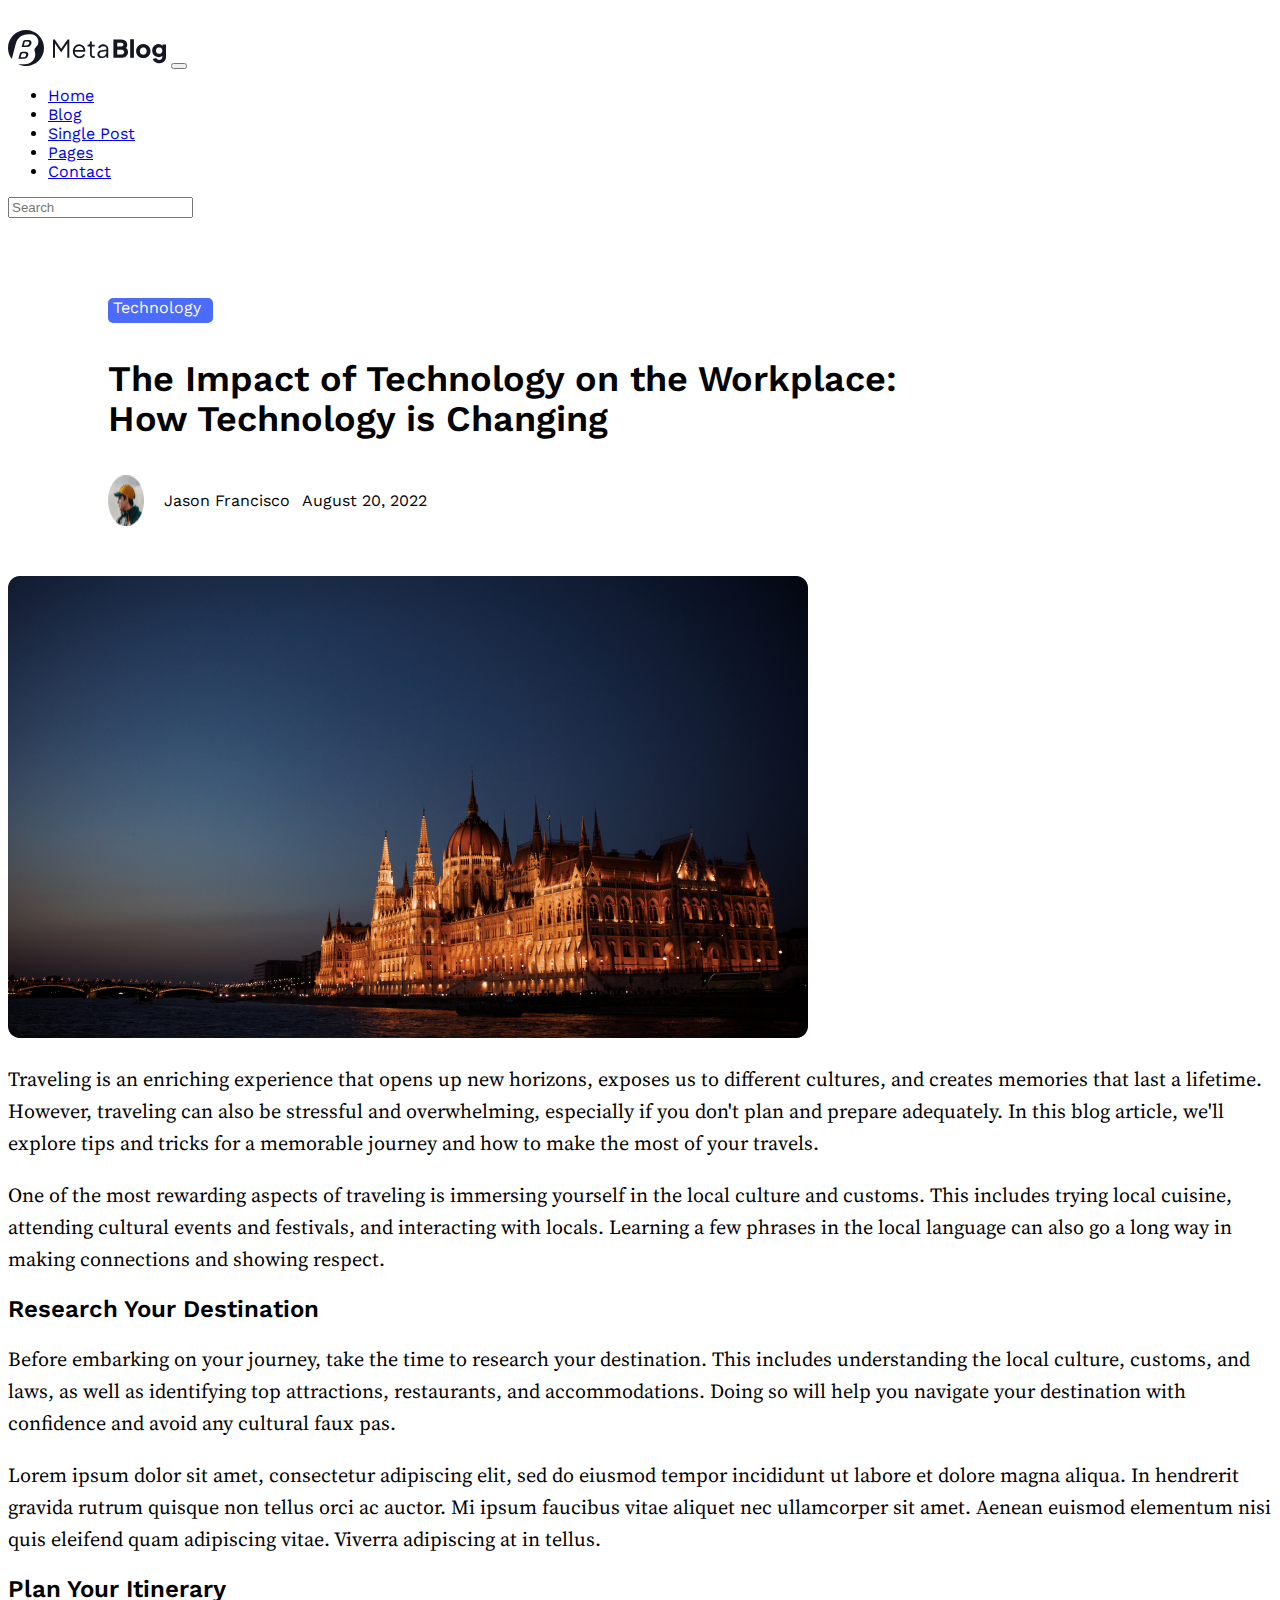
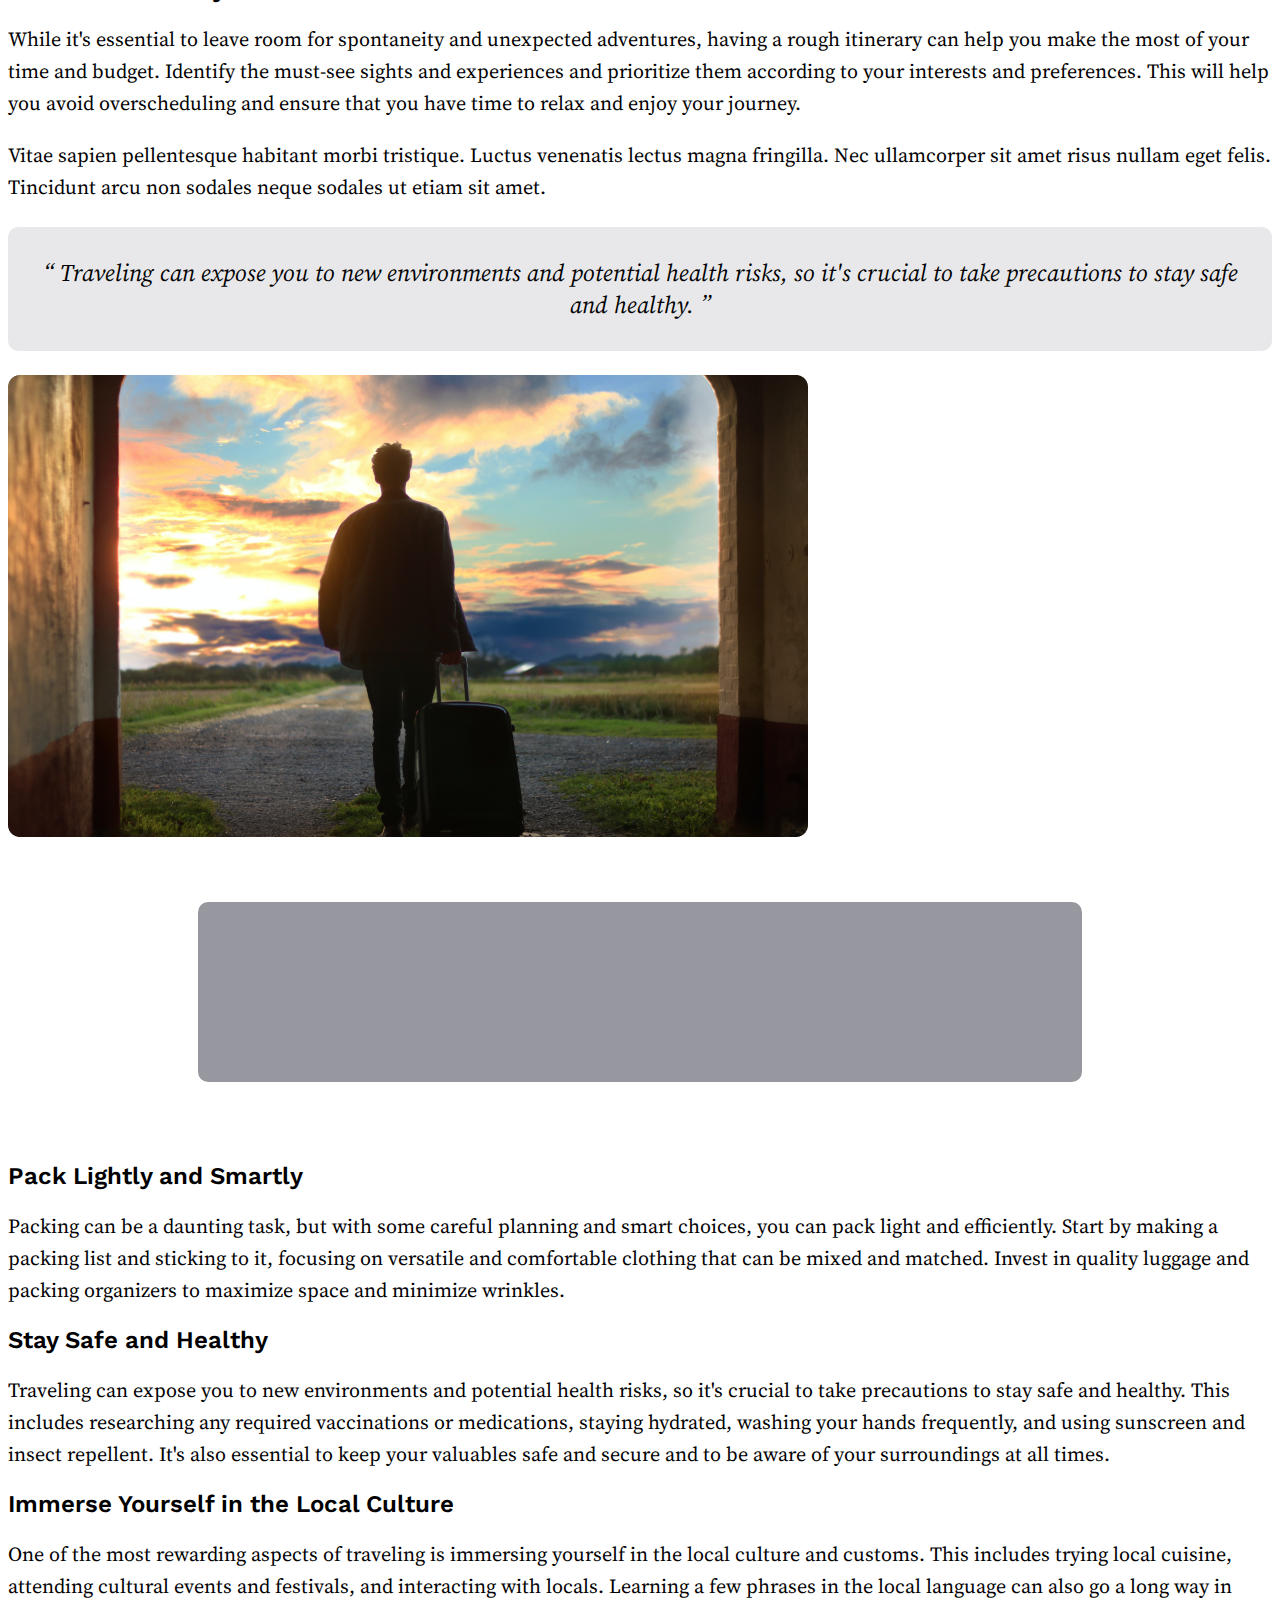
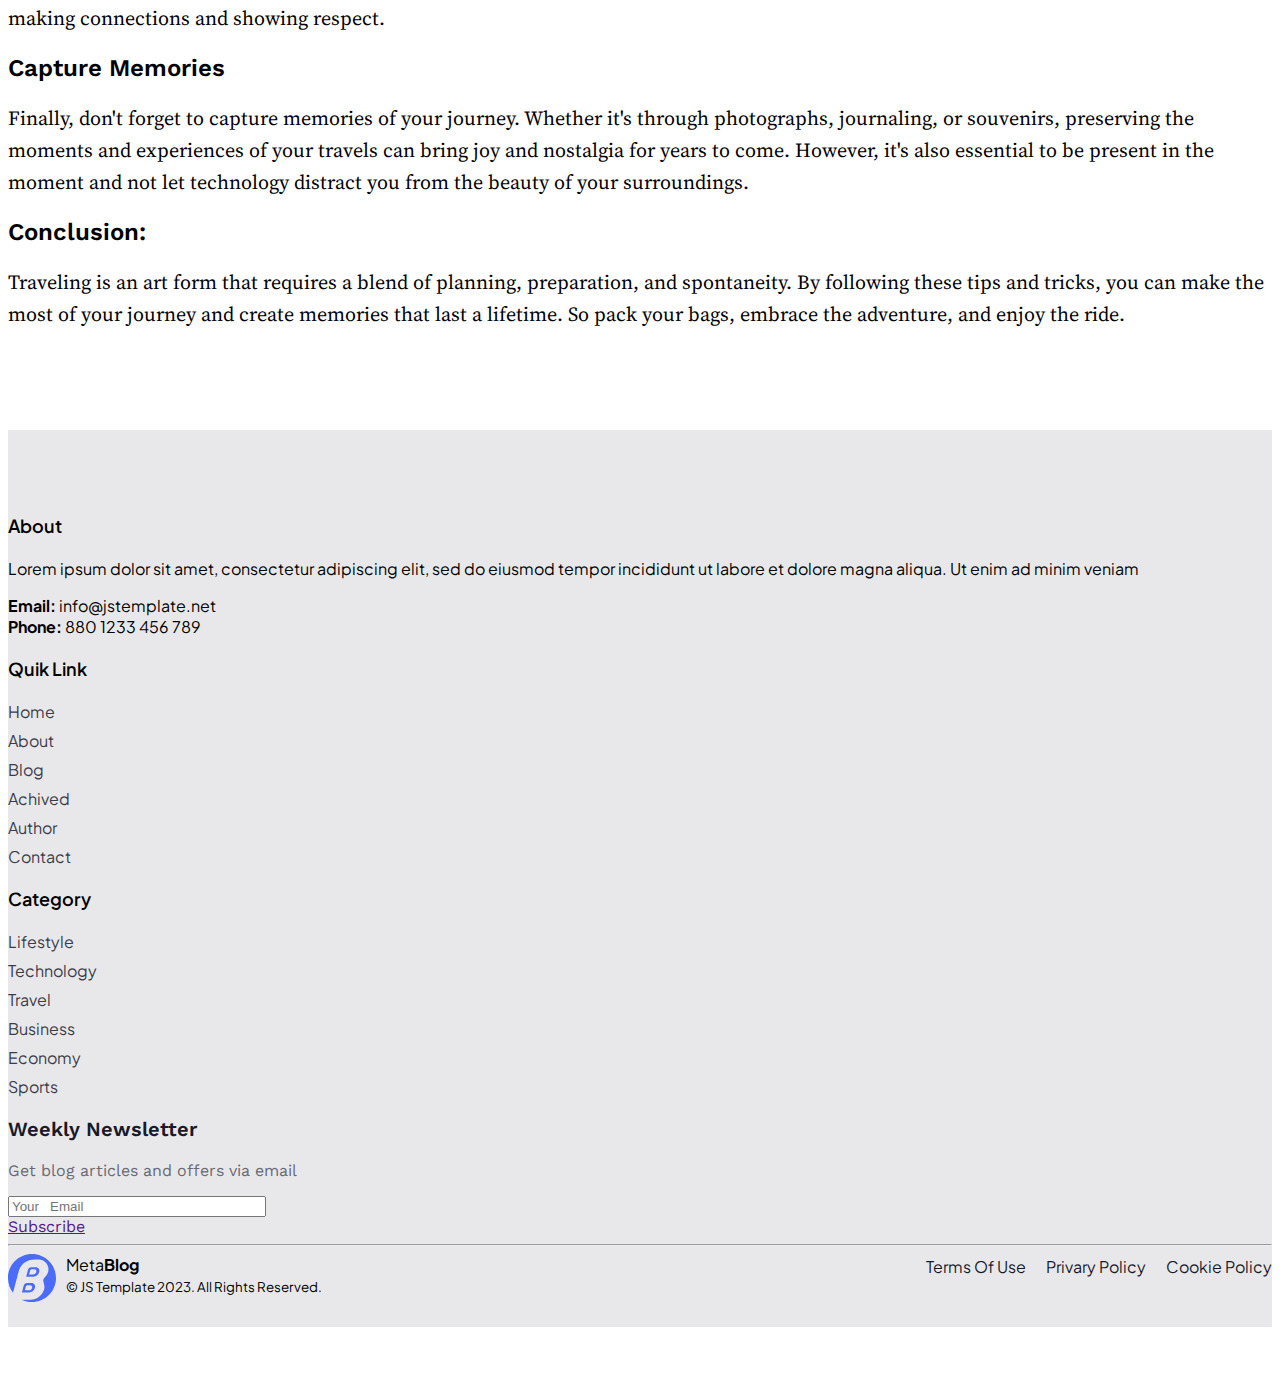
<file: Single-Post-Page.html>
<!DOCTYPE html>
<html lang="en">
  <head>
    <meta charset="UTF-8" />
    <meta http-equiv="X-UA-Compatible" content="IE=edge" />
    <meta name="viewport" content="width=device-width, initial-scale=1.0" />
    <!-- google font -->
    <link rel="preconnect" href="https://fonts.googleapis.com" />
    <link rel="preconnect" href="https://fonts.gstatic.com" crossorigin />
    <link
      href="https://fonts.googleapis.com/css2?family=Plus+Jakarta+Sans:wght@400;600&family=Source+Serif+4:opsz@8..60&family=Work+Sans:wght@400;500;600;700&display=swap"
      rel="stylesheet"
    />
    <!-- google font -->
    <!-- Bootstrap -->
    <link
      href="https://cdn.jsdelivr.net/npm/bootstrap@5.3.1/dist/css/bootstrap.min.css"
      rel="stylesheet"
      integrity="sha384-4bw+/aepP/YC94hEpVNVgiZdgIC5+VKNBQNGCHeKRQN+PtmoHDEXuppvnDJzQIu9"
      crossorigin="anonymous"
    />
    <!-- Bootstrap -->
    <title>Single-Post</title>
    <link rel="stylesheet" href="scss/main.css" />
  </head>
  <body>
    <div class="container">
      <nav class="menubar navbar navbar-expand-lg navbar-light">
        <div class="container-fluid">
          <a class="navbar-brand" href="#"
            ><img src="img/menu-logo.svg" alt=""
          /></a>
          <button
            class="navbar-toggler"
            type="button"
            data-bs-toggle="collapse"
            data-bs-target="#navbarSupportedContent"
            aria-controls="navbarSupportedContent"
            aria-expanded="false"
            aria-label="Toggle navigation"
          >
            <span class="navbar-toggler-icon"></span>
          </button>
          <div class="collapse navbar-collapse" id="navbarSupportedContent">
            <ul class="navbar-nav m-auto">
              <li class="nav-item">
                <a class="nav-link" href="Home-Page.html">Home</a>
              </li>
              <li class="nav-item">
                <a class="nav-link" href="Blog-Listing-Page.html">Blog</a>
              </li>
              <li class="nav-item">
                <a class="nav-link" href="Single-Post-Page.html">Single Post</a>
              </li>
              <li class="nav-item">
                <a class="nav-link" href="About-Page.html">Pages</a>
              </li>
              <li class="nav-item">
                <a class="nav-link" href="#footer">Contact</a>
              </li>
            </ul>
            <form class="d-flex" role="search">
              <input
                class="form-control me-2"
                type="search"
                placeholder="Search"
                aria-label="Search"
              />
            </form>
          </div>
        </div>
      </nav>
      <div class="paragraph-frame">
        <div class="paragraph-width">
          <div class="heading">
            <div class="technology">Technology</div>
            <div class="title">
              <p class="text">
                The Impact of Technology on the Workplace: How Technology is
                Changing
              </p>
            </div>
          </div>
          <div class="short-info">
            <div class="writer">
              <img src="img/profil-jason.png" class="profil-photo" />
              <div class="info">
                <div class="writer-name">
                <p class="text">Jason Francisco</p>
                </div>
                <div class="date">
                <p class="text">August 20, 2022</p>
                </div>
              </div>
            </div>
          </div>
        </div>
    </div>
      <div class="image container">
        <img src="img/single-post-img.png" class="w-100" />
        <p class="text mt-4">
          Traveling is an enriching experience that opens up new horizons,
          exposes us to different cultures, and creates memories that last a
          lifetime. However, traveling can also be stressful and overwhelming,
          especially if you don't plan and prepare adequately. In this blog
          article, we'll explore tips and tricks for a memorable journey and how
          to make the most of your travels.
        </p>
        <p class="text mt-4">
          One of the most rewarding aspects of traveling is immersing yourself
          in the local culture and customs. This includes trying local cuisine,
          attending cultural events and festivals, and interacting with locals.
          Learning a few phrases in the local language can also go a long way in
          making connections and showing respect.
        </p>
        <h2 class="title-text mt-5">Research Your Destination</h2>
        <p class="text mt-4">
          Before embarking on your journey, take the time to research your
          destination. This includes understanding the local culture, customs,
          and laws, as well as identifying top attractions, restaurants, and
          accommodations. Doing so will help you navigate your destination with
          confidence and avoid any cultural faux pas.
        </p>
        <p class="text mt-4">
          Lorem ipsum dolor sit amet, consectetur adipiscing elit, sed do
          eiusmod tempor incididunt ut labore et dolore magna aliqua. In
          hendrerit gravida rutrum quisque non tellus orci ac auctor. Mi ipsum
          faucibus vitae aliquet nec ullamcorper sit amet. Aenean euismod
          elementum nisi quis eleifend quam adipiscing vitae. Viverra adipiscing
          at in tellus.
        </p>
        <h2 class="title-text mt-5">Plan Your Itinerary</h2>
        <p class="text mt-4">
          While it's essential to leave room for spontaneity and unexpected
          adventures, having a rough itinerary can help you make the most of
          your time and budget. Identify the must-see sights and experiences and
          prioritize them according to your interests and preferences. This will
          help you avoid overscheduling and ensure that you have time to relax
          and enjoy your journey.
        </p>
        <p class="text mt-4">
          Vitae sapien pellentesque habitant morbi tristique. Luctus venenatis
          lectus magna fringilla. Nec ullamcorper sit amet risus nullam eget
          felis. Tincidunt arcu non sodales neque sodales ut etiam sit amet.
        </p>
        <div class="saying mt-5">
          <p class="text">
            “ Traveling can expose you to new environments and potential health
            risks, so it's crucial to take precautions to stay safe and healthy.
            ”
          </p>
        </div>
        <img src="img/single-post-2-img.png" class="w-100 mt-5" />

        <div class="advertising w-100">
          <div class="box"></div>
        </div>
        <h2 class="title-text mt-5">Pack Lightly and Smartly</h2>
        <p class="text mt-4">
          Packing can be a daunting task, but with some careful planning and
          smart choices, you can pack light and efficiently. Start by making a
          packing list and sticking to it, focusing on versatile and comfortable
          clothing that can be mixed and matched. Invest in quality luggage and
          packing organizers to maximize space and minimize wrinkles.
        </p>

        <h2 class="title-text mt-5">Stay Safe and Healthy</h2>
        <p class="text mt-4">
          Traveling can expose you to new environments and potential health
          risks, so it's crucial to take precautions to stay safe and healthy.
          This includes researching any required vaccinations or medications,
          staying hydrated, washing your hands frequently, and using sunscreen
          and insect repellent. It's also essential to keep your valuables safe
          and secure and to be aware of your surroundings at all times.
        </p>
        <h2 class="title-text mt-5">Immerse Yourself in the Local Culture</h2>
        <p class="text mt-4">
          One of the most rewarding aspects of traveling is immersing yourself
          in the local culture and customs. This includes trying local cuisine,
          attending cultural events and festivals, and interacting with locals.
          Learning a few phrases in the local language can also go a long way in
          making connections and showing respect.
        </p>
        <h2 class="title-text mt-5">Capture Memories</h2>
        <p class="text mt-4">
          Finally, don't forget to capture memories of your journey. Whether
          it's through photographs, journaling, or souvenirs, preserving the
          moments and experiences of your travels can bring joy and nostalgia
          for years to come. However, it's also essential to be present in the
          moment and not let technology distract you from the beauty of your
          surroundings.
        </p>
        <h2 class="title-text mt-5">Conclusion:</h2>
        <p class="text mt-4">
          Traveling is an art form that requires a blend of planning,
          preparation, and spontaneity. By following these tips and tricks, you
          can make the most of your journey and create memories that last a
          lifetime. So pack your bags, embrace the adventure, and enjoy the
          ride.
        </p>
      </div>
    </div>
    <footer id="footer">
      <div class="gray">
        <div class="frame container w-100">
          <div class="container text-center">
            <div class="row row-cols-md-3">
              <div class="footer-about col">
                <p class="title">About</p>
                <p class="text">
                  Lorem ipsum dolor sit amet, consectetur adipiscing elit, sed
                  do eiusmod tempor incididunt ut labore et dolore magna aliqua.
                  Ut enim ad minim veniam
                </p>
                <p>
                  <strong>Email:</strong> info@jstemplate.net <br />
                  <strong>Phone:</strong> 880 1233 456 789
                </p>
              </div>
              <div class="col text-center">
                <div class="row">
                  <div class="col-md-6 text-center">
                    <p class="title">Quik Link</p>
                    <ul class="order">
                      <li class="list"><a class="link" href="#">Home</a></li>
                      <li class="list"><a class="link" href="#">About</a></li>
                      <li class="list"><a class="link" href="#">Blog</a></li>
                      <li class="list"><a class="link" href="#">Achived</a></li>
                      <li class="list"><a class="link" href="#">Author</a></li>
                      <li class="list"><a class="link" href="#">Contact</a></li>
                    </ul>
                  </div>
                  <div class="col-md-6 text-center">
                    <p class="title">Category</p>
                    <ul class="order">
                      <li class="list">
                        <a class="link" href="#">Lifestyle</a>
                      </li>
                      <li class="list">
                        <a class="link" href="#">Technology</a>
                      </li>
                      <li class="list"><a class="link" href="#">Travel</a></li>
                      <li class="list">
                        <a class="link" href="#">Business</a>
                      </li>
                      <li class="list"><a class="link" href="#">Economy</a></li>
                      <li class="list"><a class="link" href="#">Sports</a></li>
                    </ul>
                  </div>
                </div>
              </div>
              <div class="col email">
            <div class="card text-center" style="width: 21rem">
              <div class="card-body">
                <p class="card-title">Weekly Newsletter</p>
                <p class="card-text">Get blog articles and offers via email</p>
                <input
                  type="email"
                  class="email-input w-100"
                  placeholder="Your   Email"
                />
                <a href="" class="btn btn-primary mt-3 w-100">Subscribe</a>
              </div>
            </div>
          </div>
        </div>
        <hr />
      
      <div class="row mt-5 footer-copyright">
        <div class="col copyright">
          <div class="class-a">
            <div class="logo">
              <img src="img/footer-logo-blue.svg" alt="" />
            </div>
            <div class="text">
              <div class="first">Meta<b>Blog</b></div>
              <div class="second">
                <small class="">© JS Template 2023. All Rights Reserved.</small>
              </div>
            </div>
          </div>
          <div class="footer-link">
            <a href="">Terms Of Use</a>
            <a href="">Privary Policy</a>
            <a href="">Cookie Policy</a>
          </div>
        </div>
      </div>
    
    </footer>
    <script src="https://cdn.jsdelivr.net/npm/bootstrap@5.3.1/dist/js/bootstrap.bundle.min.js"></script>
  </body>
</html>
</file>
<file: scss/main.css>
.advertising {
  height: 300px;
  display: flex;
  justify-content: center;
  align-items: center;
}
.advertising .box {
  width: 70%;
  height: 60%;
  background-color: #97989f;
  border-radius: 10px;
}

.btn-container {
  height: 100px;
  display: flex;
  justify-content: center;
  align-items: center;
}

.title-card-layout .title {
  margin-top: 48px;
  margin-bottom: 48px;
  color: #181a2a;
  font-size: 24px;
  font-weight: 700;
  line-height: 28px;
}

.card-frame {
  width: 370px;
}
.card-frame .trunk .title {
  width: 97px;
  height: 28px;
  border-radius: 5px;
  background-color: #eff1f9;
  margin-top: 10px;
  margin-bottom: 16px;
  display: flex;
  align-items: center;
  justify-content: center;
}
.card-frame .trunk .title .card-title {
  color: #4b6bfb;
  font-size: 14px;
  margin: 0;
}
.card-frame .trunk .text {
  font-size: 24px;
  font-weight: 600;
  line-height: 28px;
}
.card-frame .short-info {
  margin: 20px;
  display: flex;
  flex-direction: row;
}
.card-frame .short-info .name {
  font-size: 16px;
  font-weight: 500;
  line-height: 24px;
  margin-left: 12px;
  color: #97989f;
  display: flex;
  align-items: center;
}
.card-frame .short-info .date {
  font-size: 16px;
  font-weight: 400;
  line-height: 24px;
  margin-left: 20px;
  color: #97989f;
  display: flex;
  align-items: center;
}

.carousel-inner {
  margin-bottom: -200px;
}

.card-slider {
  max-width: 600px;
  border: none;
  background-color: #fff;
  border-radius: 5px;
  position: relative;
  display: flex;
  left: 50px;
  bottom: 250px;
  box-shadow: 0px 2px 28px 0px rgba(0, 0, 0, 0.1607843137);
  align-items: center;
  justify-content: center;
}
.card-slider .frame {
  max-width: 520px;
  margin: 40px;
  display: flex;
  flex-direction: column;
}
.card-slider .frame .head .title {
  font-size: 14px;
  width: 100px;
  height: 30px;
  border-radius: 5px;
  color: #fff;
  background-color: #4b6bfb;
  display: flex;
  align-items: center;
  justify-content: center;
}
.card-slider .frame .text {
  font-size: 36px;
  font-weight: 600;
  line-height: 40px;
}
.card-slider .frame .short-info {
  color: #97989f;
  display: flex;
  flex-direction: row;
}
.card-slider .frame .short-info .name {
  display: flex;
  align-items: center;
  margin-left: 12px;
}
.card-slider .frame .short-info .date {
  font-size: 16px;
  font-weight: 400;
  line-height: 24px;
  display: flex;
  align-items: center;
  margin-left: 50px;
}

.button .icon {
  margin-bottom: 300px;
}

.menubar {
  margin-top: 30px;
  margin-bottom: 30px;
}

footer .gray {
  padding-top: 64px;
  margin-top: 100px;
  background-color: #e8e8ea;
  font-family: "Plus Jakarta Sans", sans-serif;
}
footer .gray .frame {
  margin-bottom: 64px;
}
footer .gray .frame .title {
  text-align: start;
  font-size: 18px;
  font-weight: 600;
  line-height: 28px;
}
footer .gray .frame .order {
  padding: 0;
}
footer .gray .frame .order .list {
  text-align: start;
  margin-bottom: 8px;
  list-style-type: none;
}
footer .gray .frame .order .list .link {
  color: #3b3c4a;
  text-decoration: none;
}
footer .gray .frame .footer-about {
  text-align: start;
}
footer .email {
  font-family: "Work Sans", sans-serif;
}
footer .email .card-title {
  font-size: 20px;
  font-weight: 600;
  color: #181a2a;
}
footer .email .card-text {
  font-size: 16px;
  font-weight: 400;
  color: #696a75;
}
footer .email .email-input {
  width: 250px;
}
footer .footer-copyright .footer-link {
  display: flex;
  justify-content: flex-end;
  position: relative;
  bottom: 50px;
}
footer .footer-copyright .footer-link a {
  text-decoration: none;
  margin-left: 20px;
  color: #181a2a;
}
footer .footer-copyright .footer-link a :hover {
  color: #000;
}
footer .class-a {
  display: flex;
  justify-content: flex-start;
  flex-direction: row;
}
footer .class-a .text {
  display: flex;
  flex-direction: column;
  margin-left: 10px;
  text-align: start;
}

body {
  font-family: "Work Sans", sans-serif;
}

.post-card {
  margin-bottom: 50px;
}
.post-card .image {
  padding: 0;
  border-radius: 10px;
}
.post-card .paragraph-width {
  position: relative;
  color: #fff;
  left: 50px;
  top: -250px;
}
.post-card .paragraph-width .heading {
  width: 750px;
}
.post-card .paragraph-width .heading .technology {
  background-color: #4b6bfb;
  padding-left: 5px;
  width: 100px;
  height: 25px;
  border-radius: 5px;
  margin-bottom: 20px;
}
.post-card .paragraph-width .heading .title .text {
  font-size: 36px;
  font-weight: 600;
  line-height: 40px;
}
.post-card .paragraph-width .short-info .writer {
  display: flex;
  flex-direction: row;
}
.post-card .paragraph-width .short-info .info {
  display: flex;
  flex-direction: row;
  text-align: center;
  margin-left: 20px;
}
.post-card .paragraph-width .short-info .info .writer-name {
  margin-right: 10px;
}
.post-card .paragraph-width .short-info .info .writer-name .text {
  margin-right: 2px;
}

.paragraph-width {
  position: relative;
  left: 100px;
  top: 50px;
  width: 700px;
}
.paragraph-width .heading .technology {
  background-color: #4b6bfb;
  color: #fff;
  padding-left: 5px;
  width: 100px;
  height: 25px;
  border-radius: 5px;
  margin-bottom: 20px;
}
.paragraph-width .heading .title .text {
  width: 800px;
  font-size: 36px;
  font-weight: 600;
  line-height: 40px;
}
.paragraph-width .short-info .writer {
  display: flex;
  flex-direction: row;
}
.paragraph-width .short-info .info {
  display: flex;
  flex-direction: row;
  text-align: center;
  margin-left: 20px;
}
.paragraph-width .short-info .info .writer-name {
  margin-right: 10px;
}
.paragraph-width .short-info .info .writer-name .text {
  margin-right: 2px;
}

.image {
  font-family: "Source Serif 4", serif;
  height: auto;
  margin-top: 100px;
  position: relative;
}
.image .text {
  font-size: 20px;
  font-weight: 400;
  line-height: 32px;
}
.image .title-text {
  font-family: "Work Sans", sans-serif;
  font-size: 24px;
  font-weight: 600;
  line-height: 28px;
}
.image .saying {
  background-color: #e8e8ea;
  border-radius: 10px;
  text-align: center;
}
.image .saying .text {
  font-size: 24px;
  font-style: italic;
  font-weight: 400;
  line-height: 32px;
  padding: 30px;
}

.about {
  height: 400px;
  background-color: #f6f6f7;
  border-radius: 10px;
  display: flex;
  justify-content: center;
  align-items: center;
}
.about .information {
  display: flex;
  flex-direction: column;
  justify-content: center;
}
.about .information .profil {
  width: auto;
  display: flex;
  justify-content: center;
  flex-direction: row;
}
.about .information .profil .profil-photo {
  width: 60px;
  height: 60px;
}
.about .information .profil .name p {
  margin-left: 20px;
  margin-bottom: 0;
}
.about .information .profil .name .writer {
  font-size: 20px;
  font-weight: 500;
  line-height: 28px;
}
.about .information .profil .name .rank {
  font-size: 14px;
  font-weight: 400;
  line-height: 20px;
  color: #696a75;
}
.about .text-frame {
  display: flex;
  justify-content: center;
}
.about .text-frame .writer-about {
  width: 50%;
  display: flex;
  text-align: center;
}
.about .text-frame .writer-about p {
  font-size: 18px;
  font-weight: 400;
  line-height: 26px;
  color: #3b3c4a;
}
.about .btns {
  display: flex;
  justify-content: center;
}
.about .btns ul {
  display: flex;
  flex-direction: row;
}
.about .btns li {
  list-style: none;
  margin-right: 12px;
}/*# sourceMappingURL=main.css.map */
</file>
